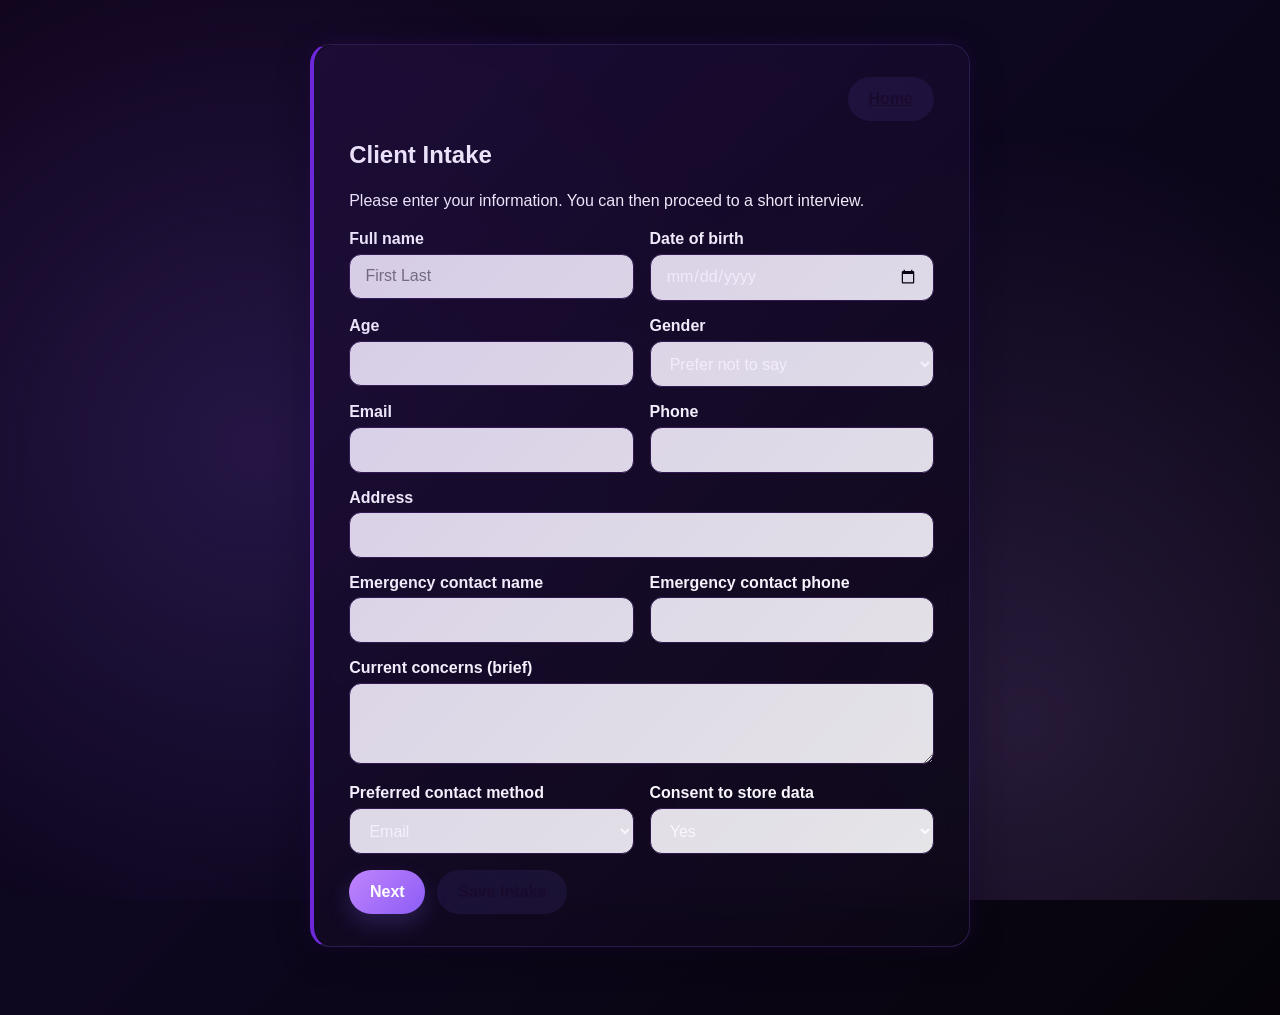
<file: mental wellness/index.html>
<!DOCTYPE html>
<html lang="en">
<head>
    <link rel="stylesheet" href="style.css">
    <title>Mental Wellness Assessment | MindWell</title>
    <script src="require_intake.js"></script>
</head>
<body>
    <div class="container py-5">
        <!-- Header Section -->
        <div class="glass-card header-section">
            <h1>Mental Wellness Assessment</h1>
            <p class="subtitle">Take a few minutes to evaluate your mental health across key dimensions. Your responses are confidential and help us provide personalized insights.</p>
            <div class="button-container" style="margin-top:1rem; justify-content:center; border-top:none; padding-top:0;">
                <a class="btn-secondary" href="express.html">Describe how you feel</a>
                <a class="btn-secondary" href="client_intake.html">Start intake</a>
            </div>
            <div class="progress-bar">
                <div class="progress-fill" id="progressBar"></div>
            </div>
            <p class="progress-text">Question <span id="currentQuestion">1</span> of 10</p>
        </div>

        <div class="glass-card" id="question-container">
            <!-- Question 1: Stress -->
            <div class="question-card" id="q1">
                <h3>Overall Stress Level</h3>
                <p>How often do you feel overwhelmed or stressed by daily responsibilities?</p>
                <div class="slider-container">
                    <input type="range" min="1" max="5" value="3" onchange="saveAnswer('stress', this.value); updateSliderDisplay(this);">
                    <div class="slider-labels">
                        <span>Never</span>
                        <span>Sometimes</span>
                        <span>Often</span>
                        <span>Very Often</span>
                        <span>Always</span>
                    </div>
                    <div class="answer-display" id="display-stress">-</div>
                    <div class="answer-display" id="display-stress">-</div>
                    <div class="advice-display" id="advice-stress"></div>
                </div>
            </div>

            <!-- Question 2: Anxiety -->
            <div class="question-card" id="q2" style="display:none;">
                <h3>Anxiety Levels</h3>
                <p>How frequently do you experience feelings of anxiety or nervousness?</p>
                <div class="slider-container">
                    <input type="range" min="1" max="5" value="3" onchange="saveAnswer('anxiety', this.value); updateSliderDisplay(this);">
                    <div class="slider-labels">
                        <span>Never</span>
                        <span>Rarely</span>
                        <span>Sometimes</span>
                        <span>Frequently</span>
                        <span>Constantly</span>
                    </div>
                    <div class="answer-display" id="display-anxiety">-</div>
                    <div class="answer-display" id="display-anxiety">-</div>
                    <div class="advice-display" id="advice-anxiety"></div>
                </div>
            </div>

            <!-- Question 3: Sleep Quality -->
            <div class="question-card" id="q3" style="display:none;">
                <h3>Sleep Quality</h3>
                <p>How would you rate the quality and consistency of your sleep?</p>
                <div class="slider-container">
                    <input type="range" min="1" max="5" value="3" onchange="saveAnswer('sleep', this.value); updateSliderDisplay(this);">
                    <div class="slider-labels">
                        <span>Very Poor</span>
                        <span>Poor</span>
                        <span>Average</span>
                        <span>Good</span>
                        <span>Excellent</span>
                    </div>
                    <div class="answer-display" id="display-sleep">-</div>
                    <div class="answer-display" id="display-sleep">-</div>
                    <div class="advice-display" id="advice-sleep"></div>
                </div>
            </div>

            <!-- Question 4: Mood -->
            <div class="question-card" id="q4" style="display:none;">
                <h3>Emotional Well-being</h3>
                <p>How often do you experience low mood, sadness, or lack of motivation?</p>
                <div class="slider-container">
                    <input type="range" min="1" max="5" value="3" onchange="saveAnswer('mood', this.value); updateSliderDisplay(this);">
                    <div class="slider-labels">
                        <span>Never</span>
                        <span>Rarely</span>
                        <span>Sometimes</span>
                        <span>Often</span>
                        <span>Constantly</span>
                    </div>
                    <div class="answer-display" id="display-mood">-</div>
                    <div class="answer-display" id="display-mood">-</div>
                    <div class="advice-display" id="advice-mood"></div>
                </div>
            </div>

            <!-- Question 5: Social Support -->
            <div class="question-card" id="q5" style="display:none;">
                <h3>Social Support</h3>
                <p>Do you have adequate emotional support from friends, family, or community?</p>
                <div class="slider-container">
                    <input type="range" min="1" max="5" value="3" onchange="saveAnswer('social', this.value); updateSliderDisplay(this);">
                    <div class="slider-labels">
                        <span>Not at all</span>
                        <span>Limited</span>
                        <span>Moderate</span>
                        <span>Good</span>
                        <span>Excellent</span>
                    </div>
                    <div class="answer-display" id="display-social">-</div>
                    <div class="answer-display" id="display-social">-</div>
                    <div class="advice-display" id="advice-social"></div>
                </div>
            </div>

            <!-- Question 6: Physical Activity -->
            <div class="question-card" id="q6" style="display:none;">
                <h3>Physical Activity & Self-Care</h3>
                <p>How consistently do you engage in physical activity or self-care practices?</p>
                <div class="slider-container">
                    <input type="range" min="1" max="5" value="3" onchange="saveAnswer('physical', this.value); updateSliderDisplay(this);">
                    <div class="slider-labels">
                        <span>Never</span>
                        <span>Rarely</span>
                        <span>Sometimes</span>
                        <span>Often</span>
                        <span>Daily</span>
                    </div>
                    <div class="answer-display" id="display-physical">-</div>
                    <div class="answer-display" id="display-physical">-</div>
                    <div class="advice-display" id="advice-physical"></div>
                </div>
            </div>

            <!-- Question 7: Work/Academic Pressure -->
            <div class="question-card" id="q7" style="display:none;">
                <h3>Work/Academic Pressure</h3>
                <p>How much pressure do you feel from work, studies, or performance expectations?</p>
                <div class="slider-container">
                    <input type="range" min="1" max="5" value="3" onchange="saveAnswer('pressure', this.value); updateSliderDisplay(this);">
                    <div class="slider-labels">
                        <span>None</span>
                        <span>Minimal</span>
                        <span>Moderate</span>
                        <span>High</span>
                        <span>Extreme</span>
                    </div>
                    <div class="answer-display" id="display-pressure">-</div>
                    <div class="answer-display" id="display-pressure">-</div>
                    <div class="advice-display" id="advice-pressure"></div>
                </div>
            </div>

            <!-- Navigation Buttons -->
            <!-- Optional free-text notes for user to express how they feel -->
            <div class="question-card" id="notes-card" style="display:block;">
                <h3>Anything else you'd like to share?</h3>
                <p>Use this space to describe how you feel in your own words (optional).</p>
                <textarea id="user-notes" placeholder="Type here..." rows="4" style="width:100%; padding:12px; border-radius:8px; border:1px solid var(--border);"></textarea>
            </div>

            <div class="button-container">
                <button class="btn-secondary" id="prevBtn" onclick="previousQuestion()" style="display:none;">← Previous</button>
                <button class="btn-primary" id="nextBtn" onclick="nextQuestion()">Next →</button>
            </div>

            <div class="button-container" style="margin-top:1rem; justify-content:center;">
                <a class="btn-secondary" href="research.html">View Research Study</a>
            </div>
        </div>
    </div>
    <!-- Additional questions added below -->
        <!-- Question 8: Irritability -->
        <div class="question-card" id="q8" style="display:none;">
            <h3>Irritability & Anger</h3>
            <p>How often do you feel irritable, short-tempered, or easily annoyed?</p>
            <div class="slider-container">
                <input type="range" min="1" max="5" value="3" onchange="saveAnswer('irritability', this.value); updateSliderDisplay(this);">
                <div class="slider-labels">
                    <span>Never</span>
                    <span>Rarely</span>
                    <span>Sometimes</span>
                    <span>Often</span>
                    <span>Constantly</span>
                </div>
                <div class="answer-display" id="display-irritability">-</div>
                <div class="answer-display" id="display-irritability">-</div>
                <div class="advice-display" id="advice-irritability"></div>
            </div>
        </div>

        <!-- Question 9: Concentration -->
        <div class="question-card" id="q9" style="display:none;">
            <h3>Concentration & Focus</h3>
            <p>How often do you have trouble concentrating or staying focused?</p>
            <div class="slider-container">
                <input type="range" min="1" max="5" value="3" onchange="saveAnswer('concentration', this.value); updateSliderDisplay(this);">
                <div class="slider-labels">
                    <span>Never</span>
                    <span>Rarely</span>
                    <span>Sometimes</span>
                    <span>Often</span>
                    <span>Constantly</span>
                </div>
                <div class="answer-display" id="display-concentration">-</div>
                <div class="answer-display" id="display-concentration">-</div>
                <div class="advice-display" id="advice-concentration"></div>
            </div>
        </div>

        <!-- Question 10: Hopefulness -->
        <div class="question-card" id="q10" style="display:none;">
            <h3>Hopefulness & Outlook</h3>
            <p>How hopeful or positive do you feel about your future and life goals?</p>
            <div class="slider-container">
                <input type="range" min="1" max="5" value="3" onchange="saveAnswer('hope', this.value); updateSliderDisplay(this);">
                <div class="slider-labels">
                    <span>Very Low</span>
                    <span>Low</span>
                    <span>Neutral</span>
                    <span>Positive</span>
                    <span>Very Positive</span>
                </div>
                <div class="answer-display" id="display-hope">-</div>
                <div class="answer-display" id="display-hope">-</div>
                <div class="advice-display" id="advice-hope"></div>
            </div>
        </div>
    <script src="script.js"></script>
</body>
</html>
</file>
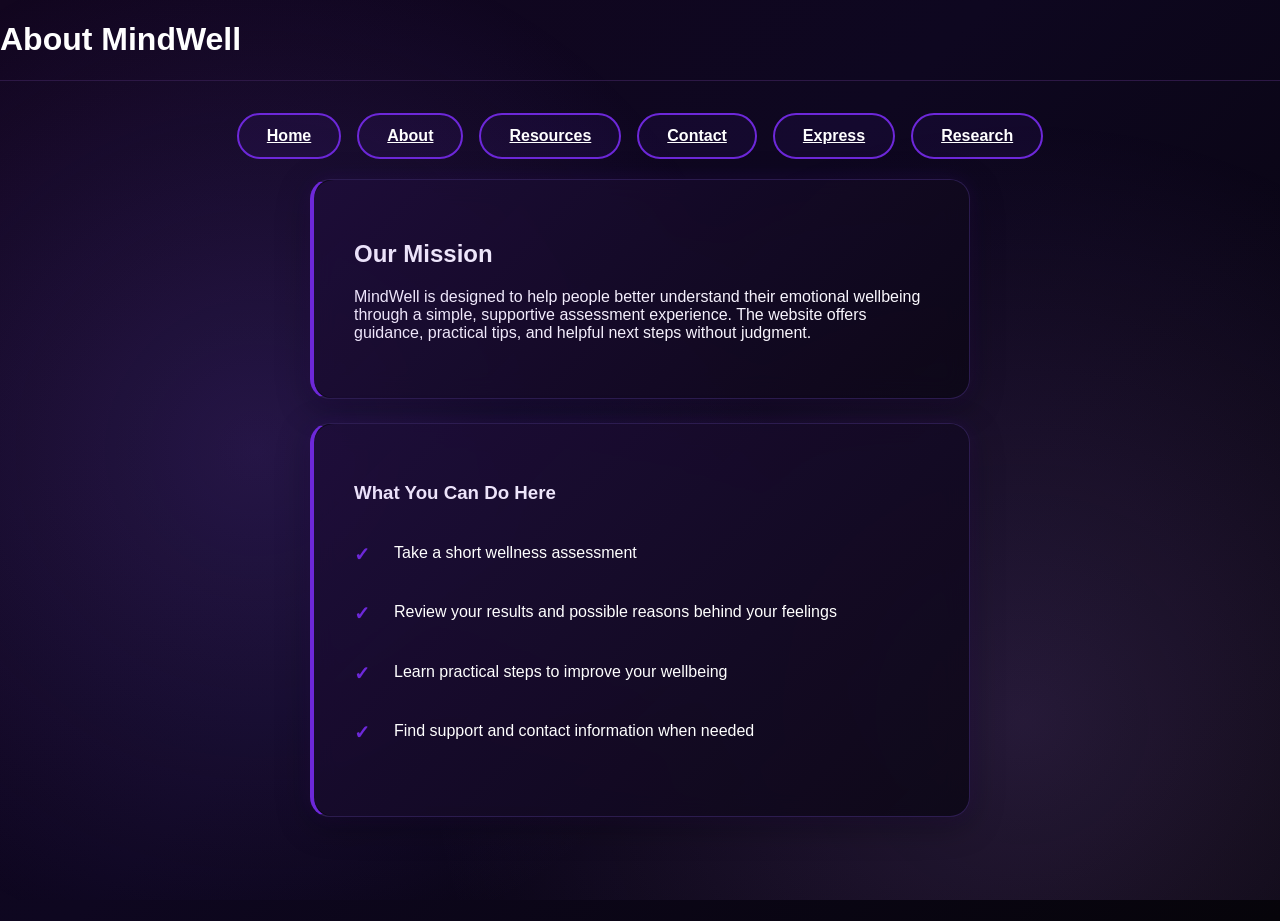
<file: mental wellness/about.html>
<!DOCTYPE html>
<html lang="en">
<head>
  <meta charset="utf-8" />
  <meta name="viewport" content="width=device-width,initial-scale=1" />
  <title>About — MindWell</title>
  <link rel="stylesheet" href="style.css">
</head>
<body>
  <header class="site-header">
    <h1>About MindWell</h1>
    <nav class="button-container" style="margin-top:1rem; justify-content:center;">
      <a class="btn-secondary" id="homeLink" data-nav-link href="index.html">Home</a>
      <a class="btn-secondary" id="aboutLink" data-nav-link href="about.html">About</a>
      <a class="btn-secondary" id="resourcesLink" data-nav-link href="resources.html">Resources</a>
      <a class="btn-secondary" id="contactLink" data-nav-link href="contact.html">Contact</a>
      <a class="btn-secondary" id="expressLink" data-nav-link href="express.html">Express</a>
      <a class="btn-secondary" id="researchLink" data-nav-link href="research.html">Research</a>
    </nav>
  </header>
  <main class="container">
    <div class="glass-card">
      <h2>Our Mission</h2>
      <p>MindWell is designed to help people better understand their emotional wellbeing through a simple, supportive assessment experience. The website offers guidance, practical tips, and helpful next steps without judgment.</p>
    </div>

    <div class="glass-card">
      <h3>What You Can Do Here</h3>
      <ul class="help-list">
        <li>Take a short wellness assessment</li>
        <li>Review your results and possible reasons behind your feelings</li>
        <li>Learn practical steps to improve your wellbeing</li>
        <li>Find support and contact information when needed</li>
      </ul>
    </div>
  </main>
  <script src="main.js"></script>
</body>
</html>
</file>
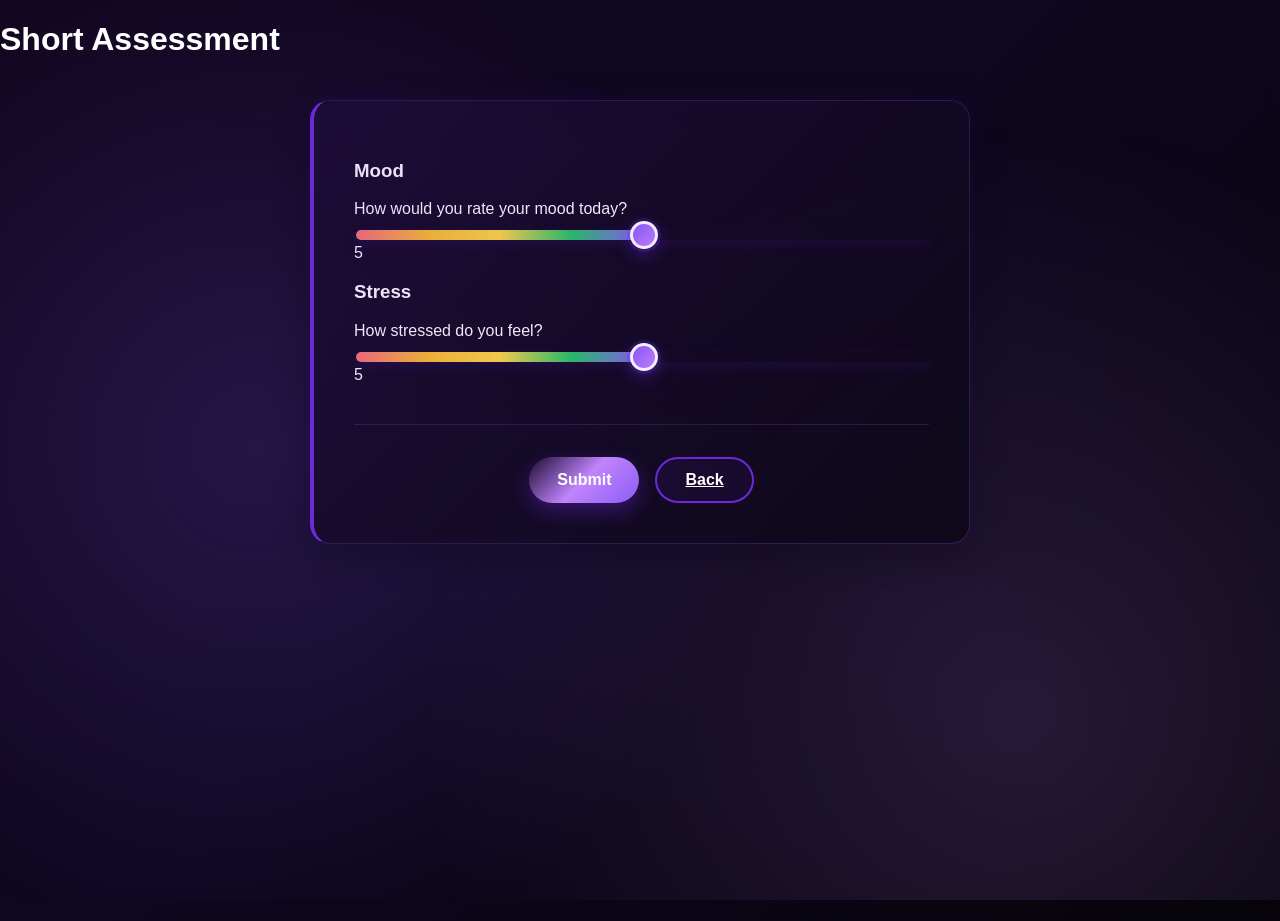
<file: mental wellness/assessment.html>
<!DOCTYPE html>
<html lang="en">
<head>
  <meta charset="utf-8" />
  <meta name="viewport" content="width=device-width,initial-scale=1" />
  <title>Assessment — MindWell</title>
  <link rel="stylesheet" href="style.css">
  <style>
    .range-row { margin:1rem 0; }
    label { display:block; margin-bottom:0.5rem; }
  </style>
</head>
<body>
  <header class="site-header"><h1>Short Assessment</h1></header>
  <main class="container">
    <form onsubmit="event.preventDefault(); submitAssessment();">
      <div class="glass-card">
        <h3>Mood</h3>
        <div class="range-row">
          <label for="moodRange">How would you rate your mood today?</label>
          <input id="moodRange" type="range" min="0" max="10" value="5">
          <div id="moodValue">5</div>
        </div>

        <h3>Stress</h3>
        <div class="range-row">
          <label for="stressRange">How stressed do you feel?</label>
          <input id="stressRange" type="range" min="0" max="10" value="5">
          <div id="stressValue">5</div>
        </div>

        <div class="button-container">
          <button class="btn-primary" type="submit">Submit</button>
          <a class="btn-secondary" href="index.html">Back</a>
        </div>
      </div>
    </form>
  </main>

  <script src="assessment.js"></script>
  <script>
    const moodRange = document.getElementById('moodRange');
    const moodVal = document.getElementById('moodValue');
    const stressRange = document.getElementById('stressRange');
    const stressVal = document.getElementById('stressValue');
    moodRange.addEventListener('input', ()=> moodVal.innerText = moodRange.value);
    stressRange.addEventListener('input', ()=> stressVal.innerText = stressRange.value);
  </script>
</body>
</html>
</file>
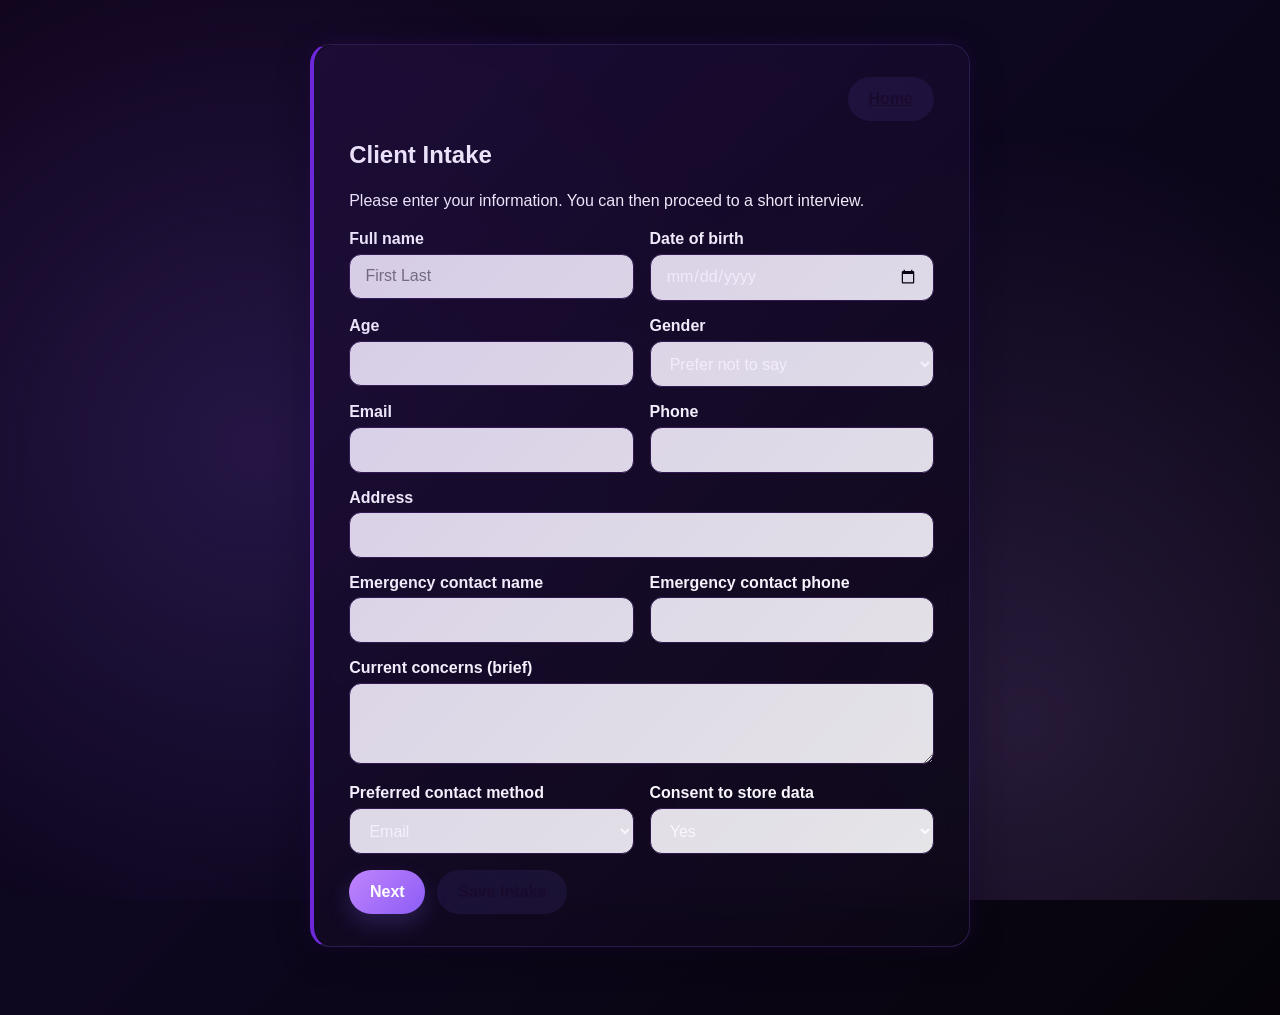
<file: mental wellness/client_intake.html>
<!DOCTYPE html>
<html lang="en">
<head>
  <meta charset="utf-8" />
  <meta name="viewport" content="width=device-width,initial-scale=1" />
  <title>Client Intake — MindWell</title>
  <link rel="stylesheet" href="style.css">
  <style>
    :root {
      --soft-bg: rgba(107, 40, 217, 0.04);
      --soft-border: rgba(107, 40, 217, 0.12);
    }

    body {
      min-height: 100vh;
      display: flex;
      align-items: center;
      justify-content: center;
      padding: 24px;
    }

    .container {
      width: min(860px, 100%);
      margin: 0;
    }

    .glass-card {
      overflow: hidden;
      padding: 2rem 2.2rem;
    }

    .form-grid {
      display: grid;
      grid-template-columns: 1fr 1fr;
      gap: 1rem;
    }

    label {
      display: block;
      margin-bottom: 0.35rem;
      font-weight: 600;
      color: var(--text);
    }

    .full {
      grid-column: 1 / -1;
    }

    input, select, textarea {
      width: 100%;
      padding: 0.8rem 0.95rem;
      border: 1px solid var(--border);
      border-radius: 12px;
      font: inherit;
      transition: all 0.25s ease;
      background: rgba(255, 255, 255, 0.9);
    }

    input:focus, select:focus, textarea:focus {
      outline: none;
      border-color: var(--secondary);
      box-shadow: 0 0 0 4px rgba(123, 104, 238, 0.14);
      transform: translateY(-1px);
    }

    .btn-primary, .btn-secondary {
      border: none;
      border-radius: 999px;
      padding: 0.8rem 1.3rem;
      font-weight: 600;
      cursor: pointer;
      transition: transform 0.25s ease, box-shadow 0.25s ease, background 0.25s ease;
    }

    .btn-primary {
      background: linear-gradient(135deg, var(--secondary), var(--primary));
      color: #fff;
      box-shadow: 0 10px 22px rgba(123, 104, 238, 0.22);
    }

    .btn-secondary {
      background: rgba(123, 104, 238, 0.1);
      color: var(--dark-violet);
    }

    .btn-primary:hover, .btn-secondary:hover {
      transform: translateY(-2px);
      box-shadow: 0 12px 24px rgba(123, 104, 238, 0.2);
    }

    .intro {
      margin: 1rem 0 0;
      min-height: 3rem;
    }

    .interview-card {
      margin-top: 1rem;
    }

    .hidden {
      display: none;
    }

    .progress {
      height: 10px;
      background: rgba(226, 232, 240, 0.85);
      border-radius: 999px;
      overflow: hidden;
      box-shadow: inset 0 1px 3px rgba(15, 23, 42, 0.08);
    }

    .progress > div {
      height: 100%;
      background: linear-gradient(90deg, var(--primary), var(--secondary), var(--dark-violet));
      width: 0;
      transition: width 0.45s ease;
      border-radius: inherit;
    }

    .intro-card, .summary-card {
      background: linear-gradient(135deg, var(--soft-bg), rgba(79, 142, 247, 0.06));
      border: 1px solid var(--soft-border);
      border-radius: 16px;
      padding: 1rem 1.1rem;
      box-shadow: 0 8px 20px rgba(15, 23, 42, 0.04);
      animation: fadeInUp 0.45s ease;
    }

    .intro-card p, .summary-card p, .summary-card li {
      color: var(--text-light);
      line-height: 1.6;
    }

    .step-nav {
      display: flex;
      flex-wrap: wrap;
      gap: 0.75rem;
      margin-top: 1rem;
    }

    .advice-list {
      display: grid;
      gap: 0.7rem;
      margin-top: 0.9rem;
    }

    .advice-card {
      background: rgba(255, 255, 255, 0.9);
      border: 1px solid rgba(123, 104, 238, 0.14);
      border-left: 4px solid var(--secondary);
      border-radius: 12px;
      padding: 0.8rem 0.95rem;
    }

    .advice-card h4 {
      margin: 0 0 0.25rem 0;
      color: var(--dark-violet);
      font-size: 1rem;
    }

    .advice-card p {
      margin: 0;
      font-size: 0.95rem;
    }
    .typing::after {
      content: '|';
      display: inline-block;
      margin-left: 2px;
      color: var(--primary);
      animation: blink 0.9s infinite;
    }

    .status-message {
      margin-top: 1rem;
      padding: 0.8rem 1rem;
      border-radius: 12px;
      background: rgba(95, 211, 166, 0.15);
      color: #166534;
      border: 1px solid rgba(95, 211, 166, 0.3);
      animation: fadeInUp 0.35s ease;
    }

    .range-row {
      display: flex;
      align-items: center;
      gap: 1rem;
      margin-top: 0.75rem;
    }

    input[type="range"] {
      padding: 0;
      accent-color: var(--secondary);
    }

    .pill {
      min-width: 2.6rem;
      text-align: center;
      padding: 0.45rem 0.75rem;
      border-radius: 999px;
      background: var(--secondary);
      color: white;
      font-weight: 700;
    }

    .scale-labels {
      display: flex;
      justify-content: space-between;
      font-size: 0.85rem;
      color: var(--text-light);
      margin-top: 0.4rem;
    }

    @keyframes fadeInUp {
      from {
        opacity: 0;
        transform: translateY(10px);
      }
      to {
        opacity: 1;
        transform: translateY(0);
      }
    }

    @keyframes blink {
      0%, 100% { opacity: 1; }
      50% { opacity: 0; }
    }
  </style>
</head>
<body>
  <div class="container">
    <div class="glass-card">
      <div style="display:flex; justify-content:flex-end; margin-bottom:0.75rem;">
        <a class="btn-secondary" href="index.html">Home</a>
      </div>
      <h2>Client Intake</h2>
      <p class="subtitle">Please enter your information. You can then proceed to a short interview.</p>

      <form id="intakeForm">
        <div class="form-grid">
          <div>
            <label>Full name</label>
            <input id="fullName" type="text" placeholder="First Last" required>
          </div>
          <div>
            <label>Date of birth</label>
            <input id="dob" type="date">
          </div>
          <div>
            <label>Age</label>
            <input id="age" type="number" min="0">
          </div>
          <div>
            <label>Gender</label>
            <select id="gender"><option value="">Prefer not to say</option><option>Female</option><option>Male</option><option>Non-binary</option><option>Other</option></select>
          </div>

          <div>
            <label>Email</label>
            <input id="email" type="email">
          </div>
          <div>
            <label>Phone</label>
            <input id="phone" type="tel">
          </div>

          <div class="full">
            <label>Address</label>
            <input id="address" type="text">
          </div>

          <div>
            <label>Emergency contact name</label>
            <input id="emName" type="text">
          </div>
          <div>
            <label>Emergency contact phone</label>
            <input id="emPhone" type="tel">
          </div>

          <div class="full">
            <label>Current concerns (brief)</label>
            <textarea id="concerns" rows="3"></textarea>
          </div>

          <div>
            <label>Preferred contact method</label>
            <select id="contactMethod"><option>Email</option><option>Phone</option><option>WhatsApp</option></select>
          </div>
          <div>
            <label>Consent to store data</label>
            <select id="consent"><option value="yes">Yes</option><option value="no">No</option></select>
          </div>

        </div>

        <div style="margin-top:1rem; display:flex; flex-wrap:wrap; gap:0.75rem; align-items:center;">
          <button type="button" class="btn-primary" id="introduceBtn">Next</button>
          <button type="submit" class="btn-secondary">Save Intake</button>
        </div>
        <div id="saveMessage" class="status-message hidden" aria-live="polite"></div>
      </form>

      <div id="introArea" class="intro hidden"></div>

      <div id="interview" class="interview-card hidden">
        <div class="progress"><div id="progFill"></div></div>
        <div id="questionArea" style="margin-top:1rem"></div>
        <div class="step-nav">
          <button class="btn-secondary" id="prevQ">Previous</button>
          <button class="btn-primary" id="nextQ">Next</button>
        </div>
      </div>

      <div id="resultArea" class="intro hidden"></div>

    </div>
  </div>

  <script>
    const questions = [
      {id:'stress', text:'How often do you feel overwhelmed or stressed?'},
      {id:'anxiety', text:'How frequently do you experience feelings of anxiety or nervousness?'},
      {id:'sleep', text:'How would you rate the quality and consistency of your sleep?'},
      {id:'mood', text:'How often do you experience low mood, sadness, or lack of motivation?'},
      {id:'social', text:'Do you have adequate emotional support from friends, family, or community?'},
      {id:'physical', text:'How consistently do you engage in physical activity or self-care practices?'},
      {id:'pressure', text:'How much pressure do you feel from work, studies, or performance expectations?'},
      {id:'irritability', text:'How often do you feel irritable or easily annoyed?'},
      {id:'concentration', text:'How often do you have trouble concentrating or staying focused?'},
      {id:'hope', text:'How hopeful or positive do you feel about your future?'}
    ];

    let answers = {};
    let current = 0;
    let showResult = false;

    function showStatus(message) {
      const el = document.getElementById('saveMessage');
      el.textContent = message;
      el.classList.remove('hidden');
      window.clearTimeout(showStatus.timer);
      showStatus.timer = window.setTimeout(() => {
        el.classList.add('hidden');
      }, 2500);
    }

    function typeIntro(text, callback) {
      const introArea = document.getElementById('introArea');
      introArea.classList.remove('hidden');
      introArea.innerHTML = '<div class="intro-card typing"></div>';
      const target = introArea.querySelector('.intro-card');
      let index = 0;
      const interval = window.setInterval(() => {
        target.textContent = text.slice(0, index + 1);
        index += 1;
        if (index >= text.length) {
          window.clearInterval(interval);
          if (callback) callback();
        }
      }, 24);
    }

    function renderQuestion(i) {
      const q = questions[i];
      const el = document.getElementById('questionArea');
      const val = answers[q.id] || 3;
      el.innerHTML = `
        <div class="question-card">
          <h3>${q.text}</h3>
          <p>Choose a number from 1 to 5. A higher number means it feels more present right now.</p>
          <div class="range-row">
            <input type='range' min='1' max='5' value='${val}' id='qRange'>
            <span class="pill" id='qLabel'>${val}</span>
          </div>
          <div class="scale-labels">
            <span>Rarely</span>
            <span>Often</span>
          </div>
        </div>`;

      const rangeInput = document.getElementById('qRange');
      const labelEl = document.getElementById('qLabel');
      const updateLabel = () => {
        labelEl.textContent = rangeInput.value;
        answers[q.id] = parseInt(rangeInput.value, 10);
      };

      rangeInput.addEventListener('input', updateLabel);
      updateLabel();
      document.getElementById('progFill').style.width = Math.round(((i + 1) / questions.length) * 100) + '%';

      window.setTimeout(() => {
        const card = el.querySelector('.question-card');
        if (card) {
          card.scrollIntoView({ behavior: 'smooth', block: 'start' });
        }
        if (rangeInput) {
          rangeInput.focus({ preventScroll: true });
        }
      }, 120);
    }

    document.getElementById('introduceBtn').addEventListener('click', () => {
      const form = document.getElementById('intakeForm');
      if (!form.checkValidity()) {
        form.reportValidity();
        return;
      }

      const data = collectIntake();
      if (data.consent !== 'yes') {
        showStatus('Consent is required before continuing.');
        return;
      }

      localStorage.setItem('clientIntake', JSON.stringify(data));
      form.classList.add('hidden');

      const name = document.getElementById('fullName').value || 'Guest';
      const intro = `Hello ${name}, I'm the MindWell Assistant. I'll ask a few thoughtful questions to understand how you're feeling. You can skip any question at any time.`;
      document.getElementById('interview').classList.remove('hidden');
      typeIntro(intro, () => {
        renderQuestion(0);
      });
      document.getElementById('questionArea').scrollIntoView({ behavior: 'smooth', block: 'start' });
    });

    document.getElementById('nextQ').addEventListener('click', () => {
      const r = document.getElementById('qRange');
      if (!r) return;
      const qid = questions[current].id;
      answers[qid] = parseInt(r.value, 10);
      if (current < questions.length - 1) {
        current += 1;
        renderQuestion(current);
      } else {
        showResult = true;
        showResultView();
      }
    });

    document.getElementById('prevQ').addEventListener('click', () => {
      if (current > 0) {
        current -= 1;
        renderQuestion(current);
      }
    });

    function showResultView() {
      const area = document.getElementById('resultArea');
      const interview = document.getElementById('interview');
      area.classList.remove('hidden');
      interview.classList.add('hidden');
      area.innerHTML = `
        <div class="summary-card">
          <h3>Why you may feel this way</h3>
          <p>Here is a simple explanation of the possible reasons and what you can do next.</p>
          ${buildAdviceHtml(answers)}
          <div class="step-nav">
            <button class="btn-secondary" id="backToInterview">Back</button>
            <button class="btn-primary" id="finishFlow">Finish</button>
          </div>
        </div>`;

      document.getElementById('backToInterview').addEventListener('click', () => {
        area.classList.add('hidden');
        interview.classList.remove('hidden');
        renderQuestion(current);
      });

      document.getElementById('finishFlow').addEventListener('click', () => {
        finishInterview();
      });
    }

    function buildAdviceHtml(answers) {
      const advice = [];
      const push = (title, text) => advice.push(`<div class="advice-card"><h4>${title}</h4><p>${text}</p></div>`);

      const highStress = (answers.stress || 0) >= 4 || (answers.pressure || 0) >= 4;
      const highAnxiety = (answers.anxiety || 0) >= 4;
      const poorSleep = (answers.sleep || 0) <= 2;
      const lowMood = (answers.mood || 0) <= 2;
      const lowSupport = (answers.social || 0) <= 2;
      const lowActivity = (answers.physical || 0) <= 2;
      const poorFocus = (answers.concentration || 0) <= 2;
      const lowHope = (answers.hope || 0) <= 2;

      if (highStress) {
        push('Possible cause', 'Your body may be reacting to too much pressure, overload, or a lack of rest. This can make you feel mentally heavy, tense, or emotionally drained.');
        push('What to do', 'Try one small reset today: take five slow breaths, reduce one task, and keep the rest of your day lighter than usual.');
      }

      if (highAnxiety) {
        push('Possible cause', 'Anxiety often grows when the mind feels uncertain, unsafe, or overthinking many things at once.');
        push('What to do', 'Use grounding: name five things you see, four you feel, three you hear, and slow your breathing for one minute.');
      }

      if (poorSleep) {
        push('Possible cause', 'Poor sleep can make emotions feel stronger and thinking feel slower. It often makes stress, worry, and low mood worse.');
        push('What to do', 'Set a bedtime routine, lower screen time before bed, and keep your room calm and dark.');
      }

      if (lowMood) {
        push('Possible cause', 'Low mood may come from exhaustion, unresolved stress, loneliness, or loss of meaning in daily life.');
        push('What to do', 'Choose one small task that gives you a sense of progress, even if it is just showering, tidying one corner, or taking a short walk.');
      }

      if (lowSupport) {
        push('Possible cause', 'Feeling alone can intensify sadness, stress, and discouragement. Support from people around you can help a lot.');
        push('What to do', 'Send a message to someone you trust, even if it is just to say you are having a hard day.');
      }

      if (lowActivity) {
        push('Possible cause', 'When movement and self-care are low, the body may feel more tired, tense, and emotionally stuck.');
        push('What to do', 'Do a light stretch, walk, or short self-care routine for 10 minutes.');
      }

      if (poorFocus) {
        push('Possible cause', 'Poor concentration can happen when you are mentally overloaded, sleep-deprived, or emotionally overwhelmed.');
        push('What to do', 'Break your work into small parts, focus on one task at a time, and take short breaks.');
      }

      if (lowHope) {
        push('Possible cause', 'Feeling low in hope can happen when you feel stuck, discouraged, or like nothing is improving.');
        push('What to do', 'Think of one small win from today and let that be enough for now.');
      }

      if (advice.length === 0) {
        push('General guidance', 'Your responses suggest you are managing fairly well. Keep your routine steady, rest well, and reach out for support if things begin to feel heavier.');
      }

      if ((answers.stress || 0) >= 5 || (answers.mood || 0) <= 1 || (answers.hope || 0) <= 1) {
        push('Immediate support', 'If you feel unsafe, think about hurting yourself, or feel unable to stay safe, contact emergency services or a crisis line right away and stay with someone you trust.');
      }

      return `<div class="advice-list">${advice.join('')}</div>`;
    }

    function finishInterview() {
      const summaryItems = Object.entries(answers)
        .map(([k, v]) => `<li>${k}: ${v}/5</li>`)
        .join('');
      const area = document.getElementById('resultArea');
      area.innerHTML = `
        <div class="summary-card">
          <h3>Interview Summary</h3>
          <ul>${summaryItems}</ul>
          <p>Your responses are ready to save or share with a clinician.</p>
          ${buildAdviceHtml(answers)}
        </div>`;
      const intake = collectIntake();
      intake.interview = answers;
      localStorage.setItem('clientIntake', JSON.stringify(intake));
      document.getElementById('interview').classList.add('hidden');
      showStatus('Interview summary saved locally.');
    }

    function collectIntake() {
      return {
        name: document.getElementById('fullName').value,
        dob: document.getElementById('dob').value,
        age: document.getElementById('age').value,
        gender: document.getElementById('gender').value,
        email: document.getElementById('email').value,
        phone: document.getElementById('phone').value,
        address: document.getElementById('address').value,
        emergency: {name: document.getElementById('emName').value, phone: document.getElementById('emPhone').value},
        concerns: document.getElementById('concerns').value,
        contactMethod: document.getElementById('contactMethod').value,
        consent: document.getElementById('consent').value
      };
    }

    document.getElementById('intakeForm').addEventListener('submit', function(e) {
      e.preventDefault();
      const data = collectIntake();
      if (data.consent !== 'yes') {
        showStatus('Consent is required before saving.');
        return;
      }
      localStorage.setItem('clientIntake', JSON.stringify(data));
      showStatus('Intake saved locally.');
    });
  </script>
</body>
</html>
</file>
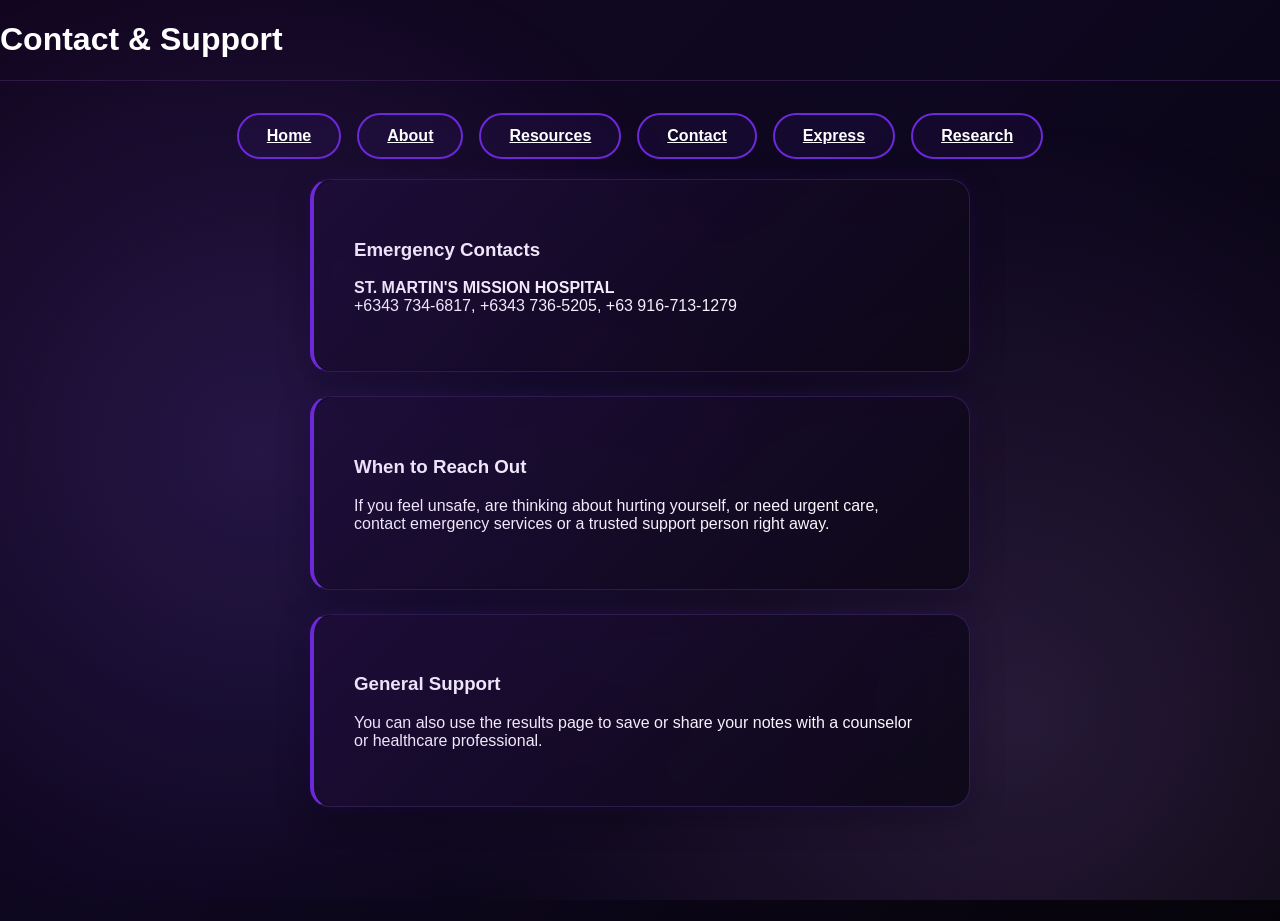
<file: mental wellness/contact.html>
<!DOCTYPE html>
<html lang="en">
<head>
  <meta charset="utf-8" />
  <meta name="viewport" content="width=device-width,initial-scale=1" />
  <title>Contact — MindWell</title>
  <link rel="stylesheet" href="style.css">
</head>
<body>
  <header class="site-header">
    <h1>Contact & Support</h1>
    <nav class="button-container" style="margin-top:1rem; justify-content:center;">
      <a class="btn-secondary" id="homeLink" data-nav-link href="index.html">Home</a>
      <a class="btn-secondary" id="aboutLink" data-nav-link href="about.html">About</a>
      <a class="btn-secondary" id="resourcesLink" data-nav-link href="resources.html">Resources</a>
      <a class="btn-secondary" id="contactLink" data-nav-link href="contact.html">Contact</a>
      <a class="btn-secondary" id="expressLink" data-nav-link href="express.html">Express</a>
      <a class="btn-secondary" id="researchLink" data-nav-link href="research.html">Research</a>
    </nav>
  </header>
  <main class="container">
    <div class="glass-card">
      <h3>Emergency Contacts</h3>
      <p><strong>ST. MARTIN'S MISSION HOSPITAL</strong><br>+6343 734-6817, +6343 736-5205, +63 916-713-1279</p>
    </div>

    <div class="glass-card">
      <h3>When to Reach Out</h3>
      <p>If you feel unsafe, are thinking about hurting yourself, or need urgent care, contact emergency services or a trusted support person right away.</p>
    </div>

    <div class="glass-card">
      <h3>General Support</h3>
      <p>You can also use the results page to save or share your notes with a counselor or healthcare professional.</p>
    </div>
  </main>
</body>
</html>
</file>
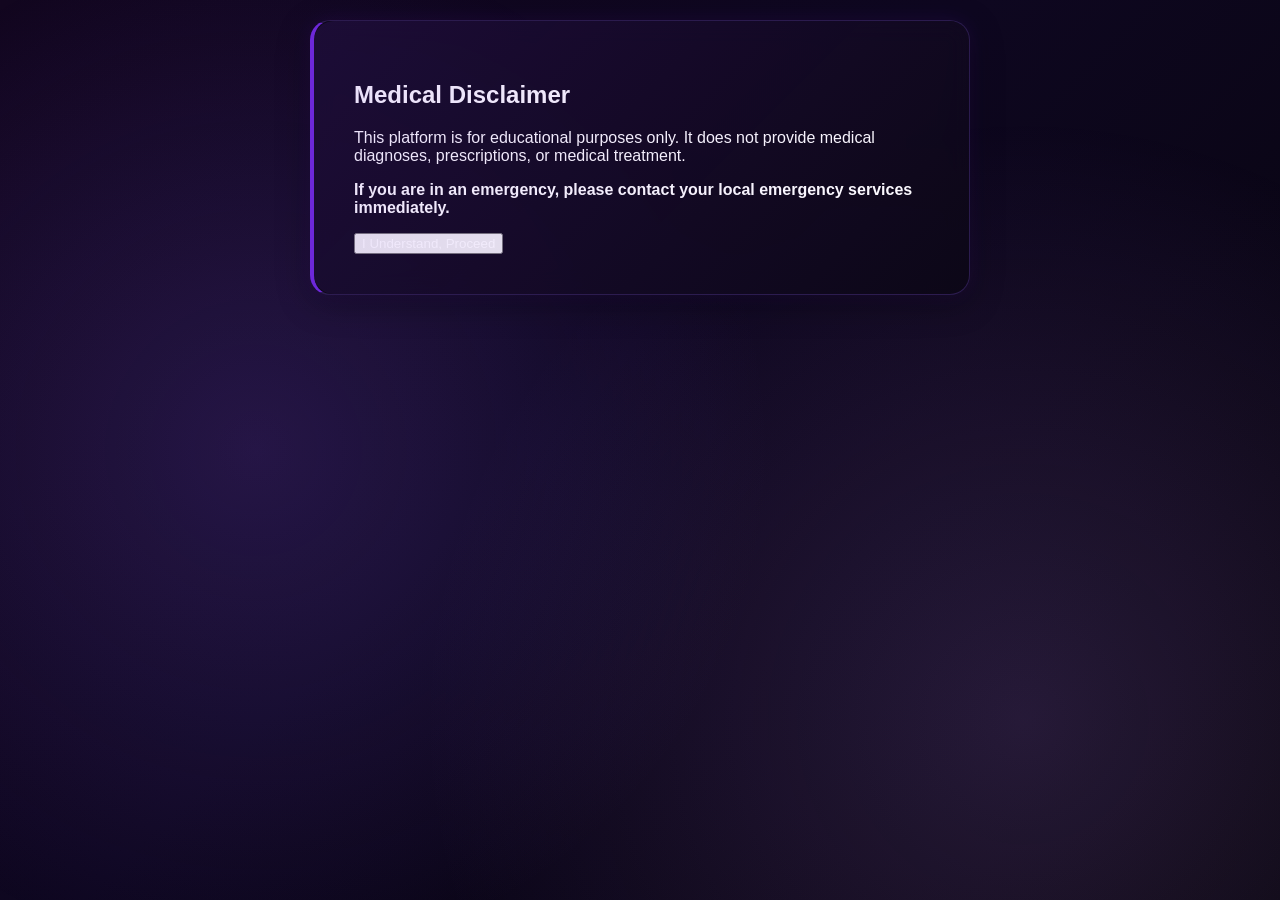
<file: mental wellness/disclaimer.html>
<!DOCTYPE html>
<html lang="en">
<head>
  <meta charset="utf-8" />
  <meta name="viewport" content="width=device-width,initial-scale=1" />
  <title>Disclaimer — MindWell</title>
  <link rel="stylesheet" href="style.css">
</head>
<body>
  <div class="container">
    <div class="glass-card">
        <h2>Medical Disclaimer</h2>
        <p>This platform is for educational purposes only. It does not provide medical diagnoses, prescriptions, or medical treatment.</p>
        <p><strong>If you are in an emergency, please contact your local emergency services immediately.</strong></p>
        <button onclick="window.location.href='assessment.html'">I Understand, Proceed</button>
    </div>
  </div>
</body>
</html>
</file>
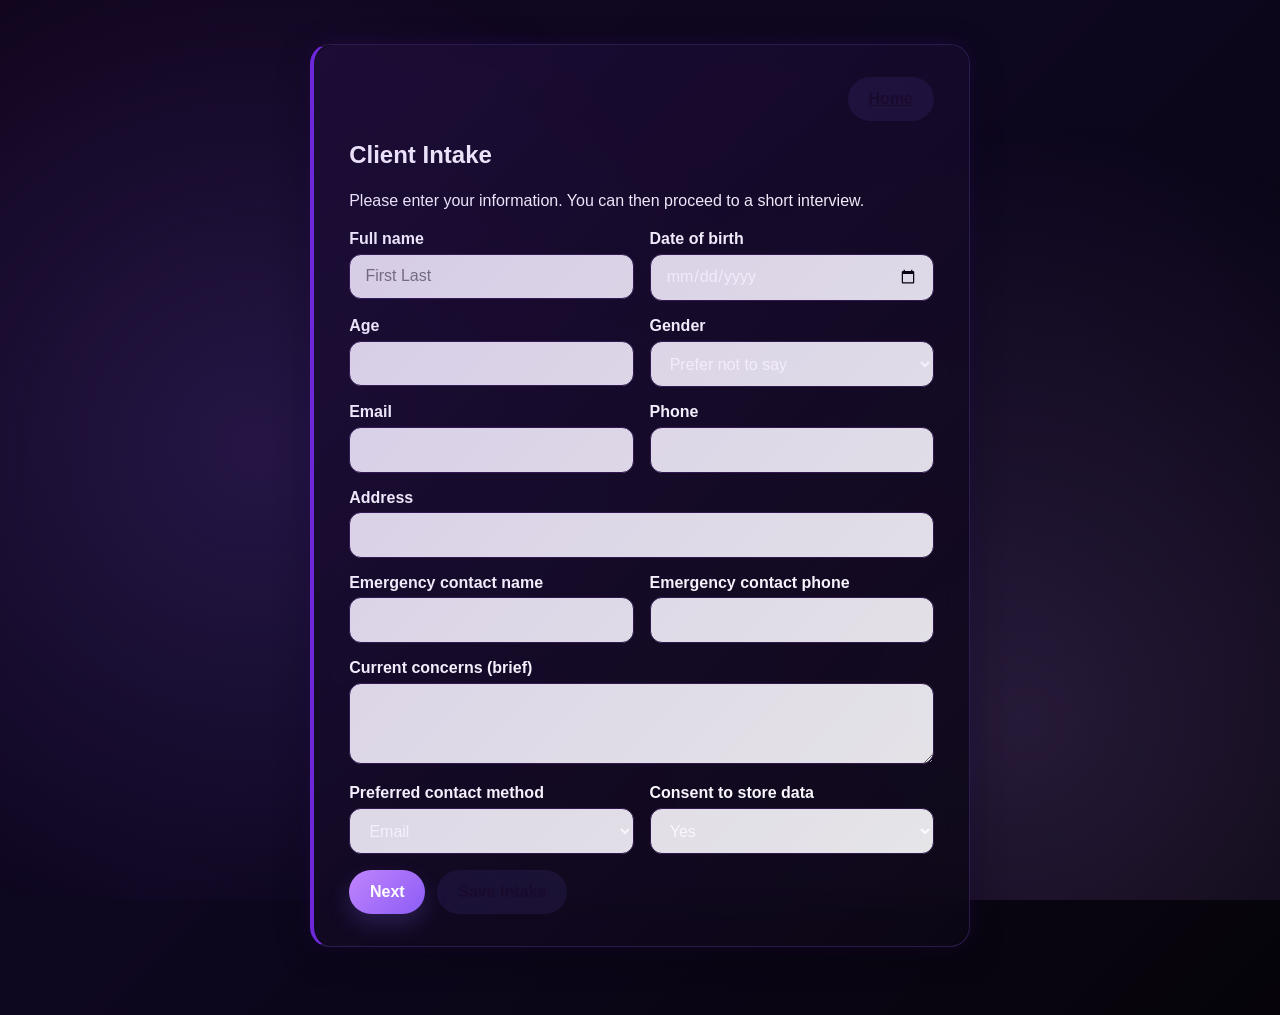
<file: mental wellness/express.html>
<!DOCTYPE html>
<html lang="en">
<head>
    <meta charset="utf-8" />
    <meta name="viewport" content="width=device-width,initial-scale=1" />
    <title>Express How You Feel | MindWell</title>
    <link rel="stylesheet" href="style.css">
    <style>
        .express-container { max-width:700px; margin:2rem auto; }
        textarea { width:100%; min-height:160px; padding:12px; border-radius:10px; border:1px solid var(--border); }
        .controls { display:flex; gap:0.75rem; margin-top:1rem; }
        .advice-output { margin-top:1rem; }
        .task-list { list-style:none; padding:0; margin:1rem 0 0; }
        .task-item { display:flex; align-items:center; gap:0.75rem; padding:0.6rem 0; border-bottom:1px solid rgba(255,255,255,0.08); }
        .task-item input[type="checkbox"] { width:18px; height:18px; accent-color:#FF5FA2; }
        .task-item input[type="text"] { flex:1; padding:0.5rem 0.7rem; border-radius:8px; border:1px solid var(--border); background:rgba(255,255,255,0.06); color:#fff; }
        .task-item.done span { text-decoration:line-through; opacity:0.7; }
    </style>
</head>
<body>
    <script src="require_intake.js"></script>
    <div class="container express-container">
        <div class="glass-card header-section">
            <div style="display:flex; justify-content:flex-end; margin-bottom:0.75rem;">
                <a class="btn-secondary" href="index.html">Home</a>
            </div>
            <h1>Express How You Feel</h1>
            <p class="subtitle">Write in your own words what's going on. Get immediate expert-style advice and options to share.</p>
        </div>

        <div class="glass-card">
            <h3>Tell us how you feel</h3>
            <textarea id="express-text" placeholder="Type how you feel, what's worrying you, any symptoms, or anything you'd like to share..."></textarea>

            <div class="controls">
                <button class="btn-primary" id="getAdviceBtn">Get Expert Advice</button>
                <button class="btn-secondary" id="saveLocalBtn">Save Locally</button>
                <button class="btn-secondary" id="clearBtn">Clear</button>
            </div>

            <div class="recommendation-item" style="margin-top:1rem;">
                <h4>Daily tasks</h4>
                <p>Write a task and check it when you finish it.</p>
                <ul class="task-list" id="taskList"></ul>
                <div class="controls" style="margin-top:0.75rem;">
                    <input type="text" id="newTaskInput" placeholder="Add a task..." />
                    <button class="btn-secondary" id="addTaskBtn">Add</button>
                </div>
            </div>

            <div class="advice-output" id="adviceOutput" style="display:none;"></div>

            <div class="controls" id="shareControls" style="display:none; margin-top:1rem;">
                <button class="btn-primary" id="copyBtn">Copy & Share</button>
                <button class="btn-secondary" id="emailBtn">Email Draft</button>
                <button class="btn-secondary" id="waBtn">Send to ST. MARTIN'S (WhatsApp)</button>
            </div>
        </div>
    </div>

    <script src="advice.js"></script>
    <script>
        // Expert-style rule set (same logic used in results page)
        const expertRules = [
            {keys: ['suicide','hurt','kill myself','end my life','want to die'], title: 'Immediate Safety', advice: 'If you have thoughts of harming yourself, seek emergency help immediately or call your local crisis line. Consider asking someone you trust to stay with you while you get help.'},
            {keys: ['panic','panic attack','heart racing','short of breath'], title: 'Panic Symptoms', advice: 'Use grounding and paced breathing (4-4-4), and consider early consultation with a clinician for evaluation and teaching of panic-management techniques.'},
            {keys: ['sleep','insomnia','can\'t sleep','awake at night'], title: 'Sleep Problems', advice: 'Maintain sleep hygiene; consider CBT-I (cognitive behavioural therapy for insomnia) if problems persist. A clinician can assess for sleep disorders.'},
            {keys: ['anxious','anxiety','nervous','worry'], title: 'Anxiety Management', advice: 'Brief CBT strategies, relaxation training, and structured activity scheduling often help. If symptoms are frequent/severe, discuss therapy or medication options with a clinician.'},
            {keys: ['depressed','sad','low mood','hopeless'], title: 'Low Mood / Depression', advice: 'Behavioral activation and psychotherapy (CBT, interpersonal therapy) are first-line; if severe or persistent, consider evaluation for antidepressant treatment by a physician.'},
            {keys: ['focus','concentrate','attention','distracted'], title: 'Concentration Issues', advice: 'Assess sleep and stress first; structured routines, task segmentation (Pomodoro), and clinician assessment for attention disorders may be helpful.'}
        ];

        function analyzeText(text) {
            const lower = text.toLowerCase();
            const matches = [];
            expertRules.forEach(rule => {
                for (let k of rule.keys) {
                    if (lower.includes(k)) {
                        matches.push({title: rule.title, advice: rule.advice});
                        break;
                    }
                }
            });
            return matches;
        }

        function getSuggestedActions(text) {
            const lower = text.toLowerCase();
            const suggestions = [];

            if (lower.includes('stress') || lower.includes('overwhelmed') || lower.includes('pressure')) {
                suggestions.push('Pause for 10 minutes, breathe slowly, and do one small task at a time.');
            }
            if (lower.includes('anxious') || lower.includes('panic') || lower.includes('nervous')) {
                suggestions.push('Try the 4-4-4 breathing method and talk to someone you trust about what is bothering you.');
            }
            if (lower.includes('sleep') || lower.includes('insomnia') || lower.includes("can't sleep")) {
                suggestions.push('Reduce screen time before bed and keep a simple nighttime routine.');
            }
            if (lower.includes('sad') || lower.includes('low mood') || lower.includes('hopeless')) {
                suggestions.push('Do one comforting activity today and consider speaking with a counsellor or trusted adult.');
            }
            if (lower.includes('tired') || lower.includes('burnout') || lower.includes('exhausted')) {
                suggestions.push('Rest, drink water, and reduce one unnecessary task today.');
            }
            if (suggestions.length === 0) {
                suggestions.push('Start with one small step today: rest, write down your thoughts, and ask for support if needed.');
            }

            return suggestions;
        }

        function renderAdvice(matches, text) {
            const output = document.getElementById('adviceOutput');
            const response = generateAdviceResponse(text);
            let html = '';

            html += `<div class="recommendation-item"><h4>${escapeHtml(response.title)}</h4><p>${escapeHtml(response.summary)}</p></div>`;

            if (matches.length > 0) {
                matches.forEach(m => {
                    html += `<div class="recommendation-item"><h4>${escapeHtml(m.title)}</h4><p>${escapeHtml(m.advice)}</p></div>`;
                });
            }

            const suggestionList = response.actions.map(item => `<li>${escapeHtml(item)}</li>`).join('');
            html += `<div class="recommendation-item"><h4>What you can do today</h4><ul class="help-list">${suggestionList}</ul></div>`;

            html += `<div class="result-item" style="margin-top:1rem;"><strong>Your message:</strong><p style="margin:0.5rem 0;">${escapeHtml(text)}</p></div>`;
            output.innerHTML = html;
            output.style.display = 'block';
            document.getElementById('shareControls').style.display = 'flex';
        }

        function escapeHtml(str) {
            return str.replace(/&/g,'&amp;').replace(/</g,'&lt;').replace(/>/g,'&gt;').replace(/"/g,'&quot;').replace(/'/g,'&#039;');
        }

        document.getElementById('getAdviceBtn').addEventListener('click', function(){
            const text = document.getElementById('express-text').value || '';
            const matches = analyzeText(text);
            renderAdvice(matches, text);
        });

        document.getElementById('saveLocalBtn').addEventListener('click', function(){
            const text = document.getElementById('express-text').value || '';
            localStorage.setItem('express_notes', text);
            alert('Saved locally. You can retrieve it on this device.');
        });

        document.getElementById('clearBtn').addEventListener('click', function(){
            if (confirm('Clear your text?')) {
                document.getElementById('express-text').value = '';
                document.getElementById('adviceOutput').style.display = 'none';
                document.getElementById('shareControls').style.display = 'none';
            }
        });

        // Sharing
        function buildMessage(text) {
            return `MindWell - Express Note:\n\n${text}\n\nContacts: ST. MARTIN'S MISSION HOSPITAL - +6343 734-6817, +6343 736-5205, +63 916-713-1279`;
        }

        document.getElementById('copyBtn').addEventListener('click', function(){
            const text = document.getElementById('express-text').value || '';
            const msg = buildMessage(text);
            if (navigator.clipboard && navigator.clipboard.writeText) {
                navigator.clipboard.writeText(msg).then(()=> alert('Copied to clipboard.'));
            } else { alert('Clipboard not available.'); }
        });

        document.getElementById('emailBtn').addEventListener('click', function(){
            const text = document.getElementById('express-text').value || '';
            const subject = encodeURIComponent('MindWell: Note from user');
            const body = encodeURIComponent(buildMessage(text));
            window.location.href = `mailto:?subject=${subject}&body=${body}`;
        });

        document.getElementById('waBtn').addEventListener('click', function(){
            const text = document.getElementById('express-text').value || '';
            const phone = '639167131279';
            const url = `https://wa.me/${phone}?text=${encodeURIComponent(buildMessage(text))}`;
            window.open(url, '_blank');
        });

        function saveTasks(tasks) {
            localStorage.setItem('express_tasks', JSON.stringify(tasks));
        }

        function loadTasks() {
            const raw = localStorage.getItem('express_tasks');
            try {
                return raw ? JSON.parse(raw) : [];
            } catch {
                return [];
            }
        }

        function renderTasks() {
            const taskList = document.getElementById('taskList');
            const tasks = loadTasks();
            taskList.innerHTML = '';

            if (tasks.length === 0) {
                taskList.innerHTML = '<li class="task-item"><span>No tasks yet. Add one above.</span></li>';
                return;
            }

            tasks.forEach((task, index) => {
                const li = document.createElement('li');
                li.className = `task-item ${task.done ? 'done' : ''}`;
                li.innerHTML = `
                    <input type="checkbox" ${task.done ? 'checked' : ''} data-index="${index}">
                    <input type="text" value="${escapeHtml(task.text)}" data-index="${index}">
                `;
                taskList.appendChild(li);
            });

            taskList.querySelectorAll('input[type="checkbox"]').forEach(box => {
                box.addEventListener('change', function () {
                    const tasks = loadTasks();
                    const i = Number(this.getAttribute('data-index'));
                    tasks[i].done = this.checked;
                    saveTasks(tasks);
                    renderTasks();
                });
            });

            taskList.querySelectorAll('input[type="text"]').forEach(input => {
                input.addEventListener('change', function () {
                    const tasks = loadTasks();
                    const i = Number(this.getAttribute('data-index'));
                    tasks[i].text = this.value.trim() || 'Untitled task';
                    saveTasks(tasks);
                    renderTasks();
                });
            });
        }

        document.getElementById('addTaskBtn').addEventListener('click', function () {
            const input = document.getElementById('newTaskInput');
            const text = input.value.trim();
            if (!text) return;
            const tasks = loadTasks();
            tasks.push({ text, done: false });
            saveTasks(tasks);
            input.value = '';
            renderTasks();
        });

        // load saved
        window.addEventListener('load', function(){
            const saved = localStorage.getItem('express_notes');
            if (saved) document.getElementById('express-text').value = saved;
            renderTasks();
        });
    </script>
</body>
</html>
</file>
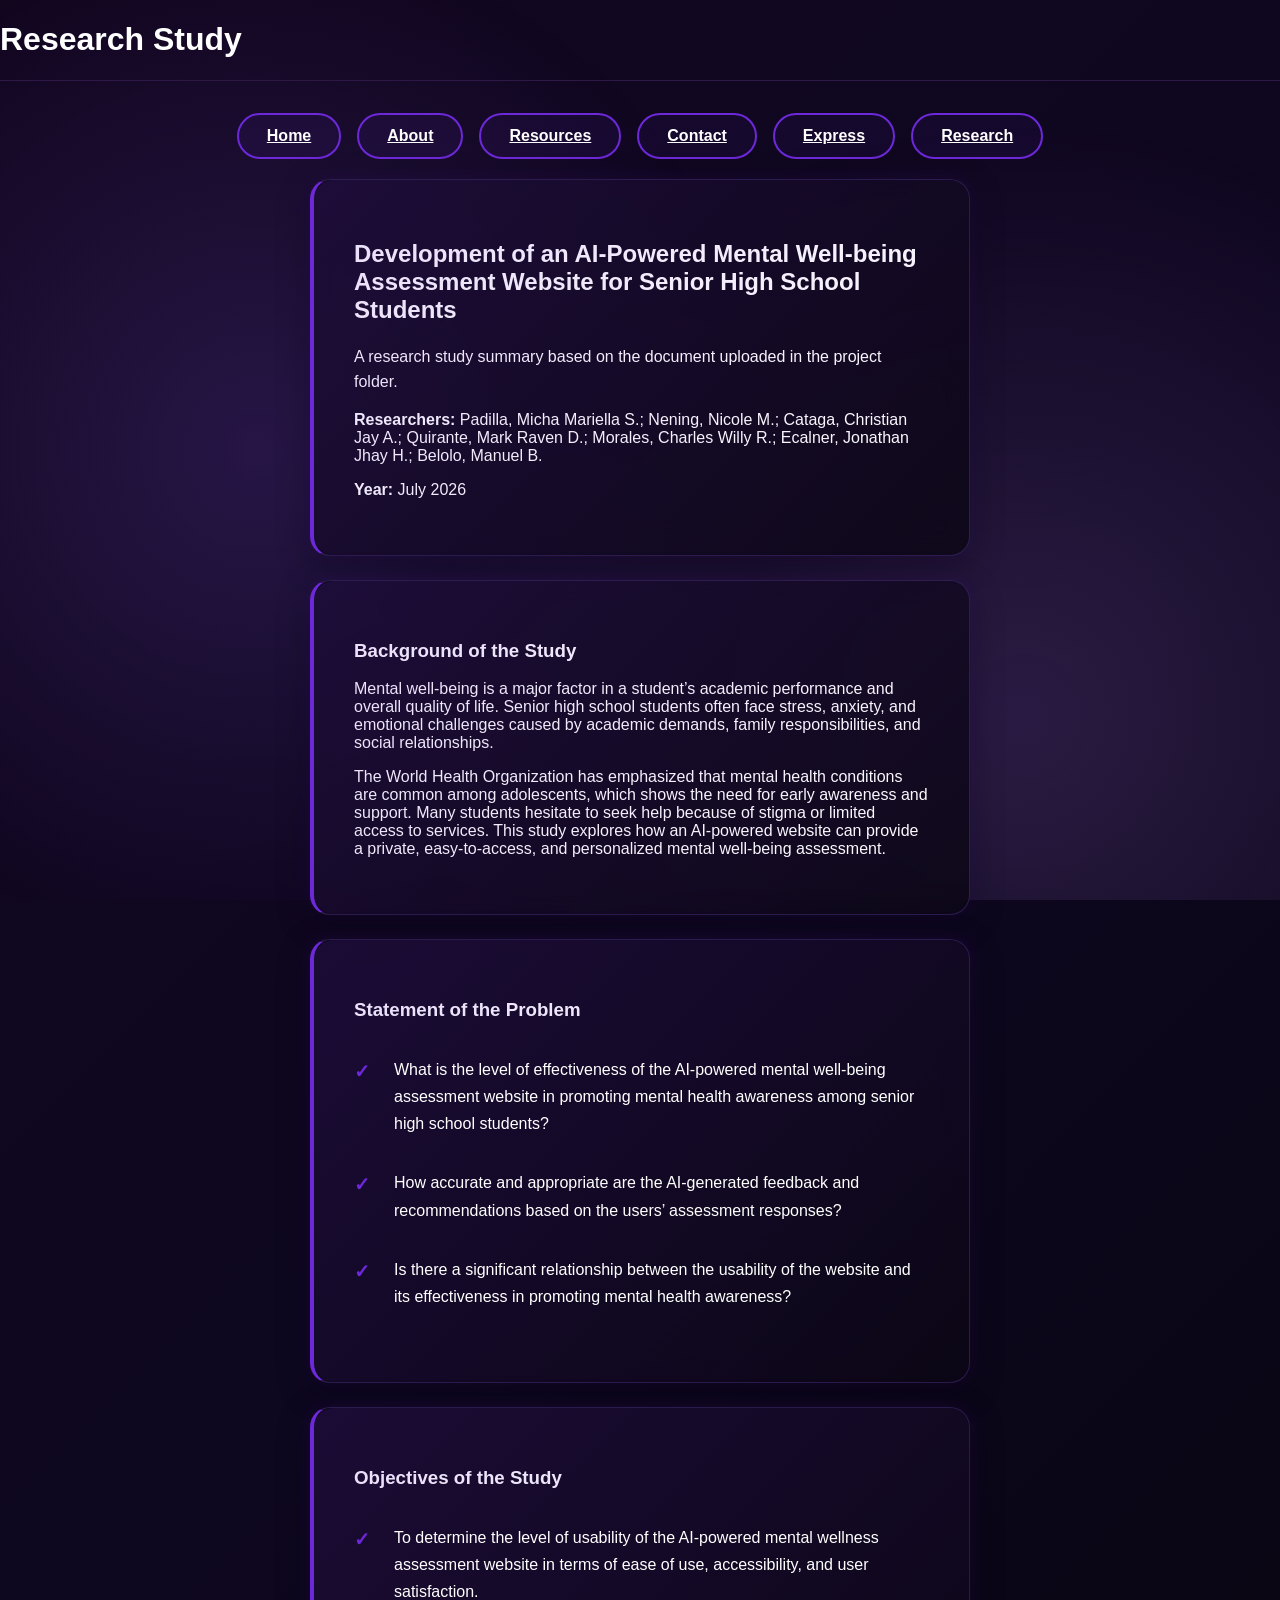
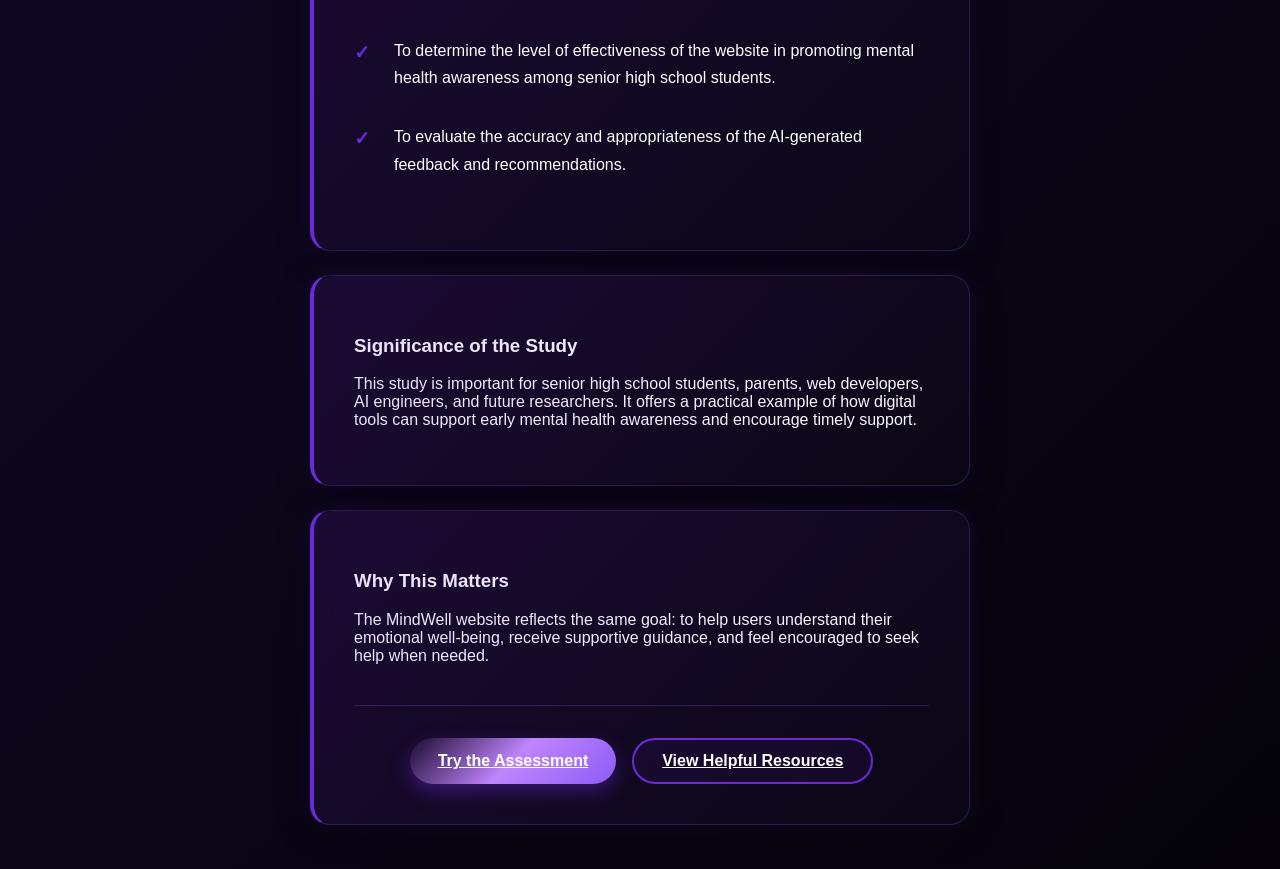
<file: mental wellness/research.html>
<!DOCTYPE html>
<html lang="en">
<head>
  <meta charset="utf-8" />
  <meta name="viewport" content="width=device-width,initial-scale=1" />
  <title>Research Study — MindWell</title>
  <link rel="stylesheet" href="style.css">
</head>
<body>
  <header class="site-header">
    <h1>Research Study</h1>
    <nav class="button-container" style="margin-top:1rem; justify-content:center;">
      <a class="btn-secondary" id="homeLink" data-nav-link href="index.html">Home</a>
      <a class="btn-secondary" id="aboutLink" data-nav-link href="about.html">About</a>
      <a class="btn-secondary" id="resourcesLink" data-nav-link href="resources.html">Resources</a>
      <a class="btn-secondary" id="contactLink" data-nav-link href="contact.html">Contact</a>
      <a class="btn-secondary" id="expressLink" data-nav-link href="express.html">Express</a>
      <a class="btn-secondary" id="researchLink" data-nav-link href="research.html">Research</a>
    </nav>
  </header>

  <main class="container">
    <div class="glass-card">
      <h2>Development of an AI-Powered Mental Well-being Assessment Website for Senior High School Students</h2>
      <p class="subtitle">A research study summary based on the document uploaded in the project folder.</p>
      <p><strong>Researchers:</strong> Padilla, Micha Mariella S.; Nening, Nicole M.; Cataga, Christian Jay A.; Quirante, Mark Raven D.; Morales, Charles Willy R.; Ecalner, Jonathan Jhay H.; Belolo, Manuel B.</p>
      <p><strong>Year:</strong> July 2026</p>
    </div>

    <div class="glass-card">
      <h3>Background of the Study</h3>
      <p>Mental well-being is a major factor in a student’s academic performance and overall quality of life. Senior high school students often face stress, anxiety, and emotional challenges caused by academic demands, family responsibilities, and social relationships.</p>
      <p>The World Health Organization has emphasized that mental health conditions are common among adolescents, which shows the need for early awareness and support. Many students hesitate to seek help because of stigma or limited access to services. This study explores how an AI-powered website can provide a private, easy-to-access, and personalized mental well-being assessment.</p>
    </div>

    <div class="glass-card">
      <h3>Statement of the Problem</h3>
      <ul class="help-list">
        <li>What is the level of effectiveness of the AI-powered mental well-being assessment website in promoting mental health awareness among senior high school students?</li>
        <li>How accurate and appropriate are the AI-generated feedback and recommendations based on the users’ assessment responses?</li>
        <li>Is there a significant relationship between the usability of the website and its effectiveness in promoting mental health awareness?</li>
      </ul>
    </div>

    <div class="glass-card">
      <h3>Objectives of the Study</h3>
      <ul class="help-list">
        <li>To determine the level of usability of the AI-powered mental wellness assessment website in terms of ease of use, accessibility, and user satisfaction.</li>
        <li>To determine the level of effectiveness of the website in promoting mental health awareness among senior high school students.</li>
        <li>To evaluate the accuracy and appropriateness of the AI-generated feedback and recommendations.</li>
      </ul>
    </div>

    <div class="glass-card">
      <h3>Significance of the Study</h3>
      <p>This study is important for senior high school students, parents, web developers, AI engineers, and future researchers. It offers a practical example of how digital tools can support early mental health awareness and encourage timely support.</p>
    </div>

    <div class="glass-card">
      <h3>Why This Matters</h3>
      <p>The MindWell website reflects the same goal: to help users understand their emotional well-being, receive supportive guidance, and feel encouraged to seek help when needed.</p>
      <div class="button-container">
        <a class="btn-primary" href="index.html">Try the Assessment</a>
        <a class="btn-secondary" href="resources.html">View Helpful Resources</a>
      </div>
    </div>
  </main>

  <script src="main.js"></script>
</body>
</html>
</file>
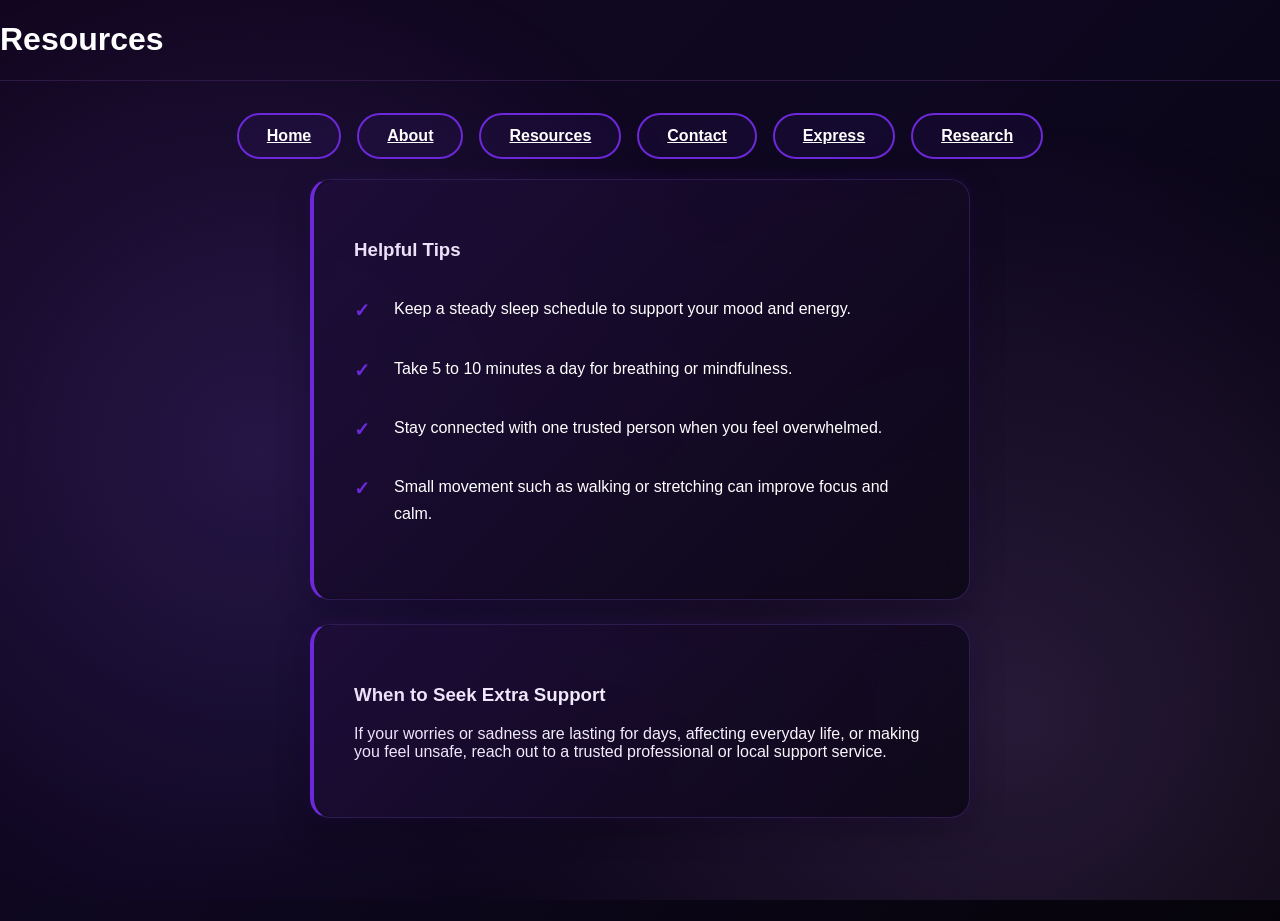
<file: mental wellness/resources.html>
<!DOCTYPE html>
<html lang="en">
<head>
  <meta charset="utf-8" />
  <meta name="viewport" content="width=device-width,initial-scale=1" />
  <title>Resources — MindWell</title>
  <link rel="stylesheet" href="style.css">
</head>
<body>
  <header class="site-header">
    <h1>Resources</h1>
    <nav class="button-container" style="margin-top:1rem; justify-content:center;">
      <a class="btn-secondary" id="homeLink" data-nav-link href="index.html">Home</a>
      <a class="btn-secondary" id="aboutLink" data-nav-link href="about.html">About</a>
      <a class="btn-secondary" id="resourcesLink" data-nav-link href="resources.html">Resources</a>
      <a class="btn-secondary" id="contactLink" data-nav-link href="contact.html">Contact</a>
      <a class="btn-secondary" id="expressLink" data-nav-link href="express.html">Express</a>
      <a class="btn-secondary" id="researchLink" data-nav-link href="research.html">Research</a>
    </nav>
  </header>
  <main class="container">
    <div class="glass-card">
      <h3>Helpful Tips</h3>
      <ul class="help-list">
        <li>Keep a steady sleep schedule to support your mood and energy.</li>
        <li>Take 5 to 10 minutes a day for breathing or mindfulness.</li>
        <li>Stay connected with one trusted person when you feel overwhelmed.</li>
        <li>Small movement such as walking or stretching can improve focus and calm.</li>
      </ul>
    </div>

    <div class="glass-card">
      <h3>When to Seek Extra Support</h3>
      <p>If your worries or sadness are lasting for days, affecting everyday life, or making you feel unsafe, reach out to a trusted professional or local support service.</p>
    </div>
  </main>
</body>
</html>
</file>
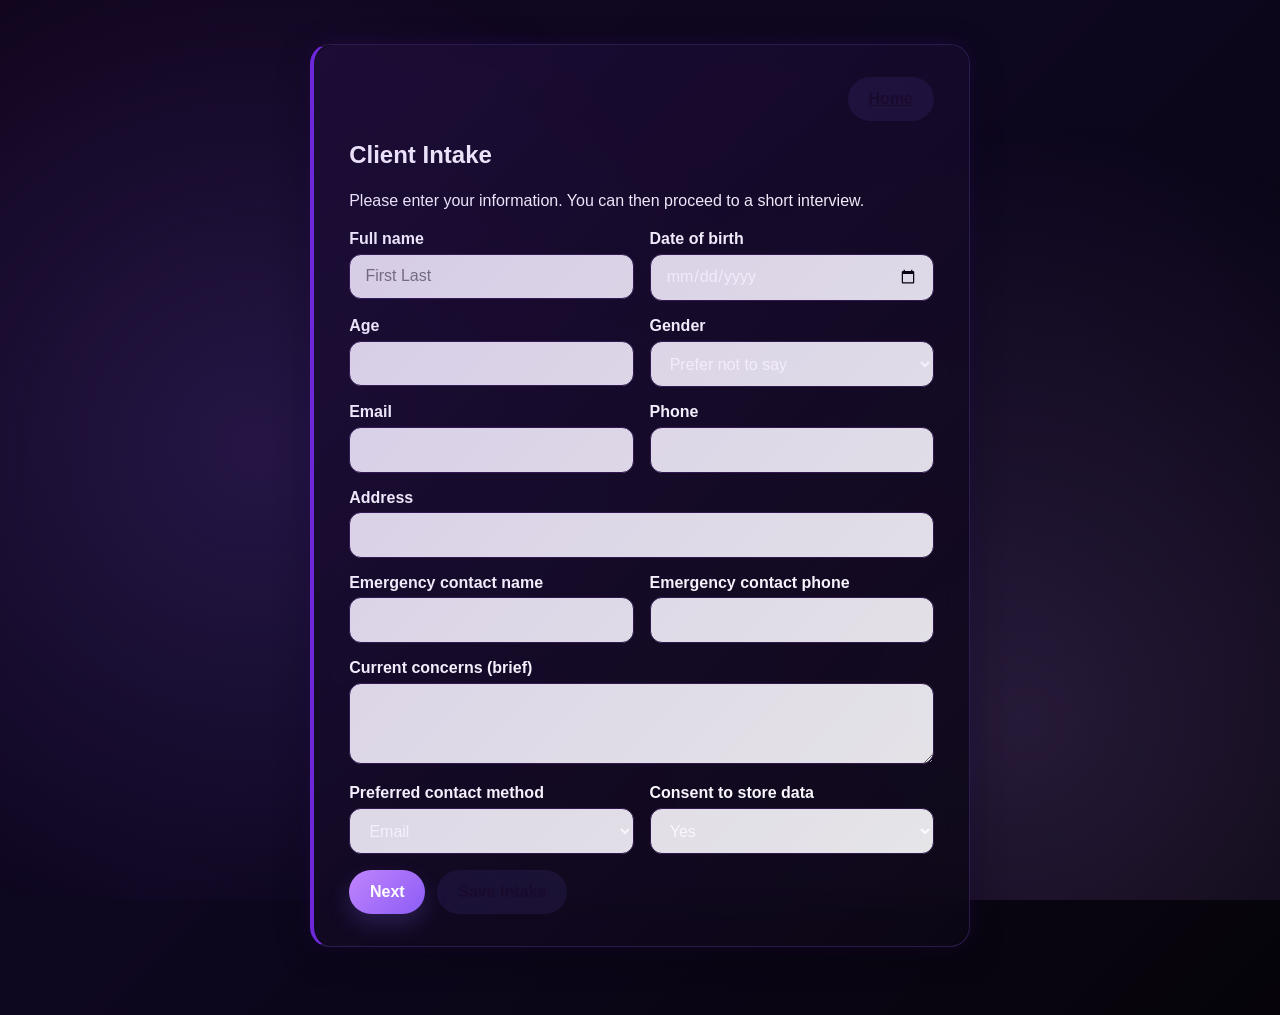
<file: mental wellness/result.html>
<!DOCTYPE html>
<html lang="en">
<head>
    <link rel="stylesheet" href="style.css">
    <title>Assessment Results | MindWell</title>
    <script src="require_intake.js"></script>
</head>
<body>
    <div class="container py-5">
        <!-- Header Section -->
        <div class="glass-card header-section">
            <h1>Your Wellness Results</h1>
            <p class="subtitle">Here's a personalized summary of your mental wellness assessment.</p>
        </div>

        <!-- Main Score Card -->
        <div class="glass-card score-card">
            <div class="score-container">
                <div class="score-display">
                    <div id="score-display">-</div>
                    <p>Overall Score</p>
                </div>
                <div class="level-display">
                    <h2 id="level-display">-</h2>
                    <div class="level-indicator" id="levelIndicator"></div>
                </div>
            </div>
            <div id="message-display" class="result-message"></div>
        </div>

        <!-- Risk Alert -->
        <div id="risk-alert" class="glass-card" style="display:none;"></div>

        <!-- Category Breakdown -->
        <div class="glass-card">
            <h3>Category Breakdown</h3>
            <p class="subtitle">Your scores across different wellness dimensions:</p>
            <div id="detailed-results" class="results-grid"></div>
        </div>

        <!-- User Notes -->
        <div class="glass-card" id="user-notes-display" style="display:none;">
            <h3>Your Notes</h3>
            <p class="subtitle">What you shared about how you're feeling:</p>
            <div id="notes-content" class="result-item"></div>
        </div>

        <!-- Why You May Feel This Way -->
        <div class="glass-card">
            <h3>Why You May Feel This Way</h3>
            <p class="subtitle">A clearer explanation of the possible causes behind your patterns, along with gentle, practical next steps.</p>
            <div id="why-you-feel-this-way" class="recommendations-list"></div>
        </div>

        <!-- Personalized Recommendations -->
        <div class="glass-card">
            <h3>Personalized Recommendations</h3>
            <div id="recommendations" class="recommendations-list"></div>
        </div>

        <!-- Step-by-step Action Plan -->
        <div class="glass-card">
            <h3>Step-by-step Action Plan</h3>
            <p class="subtitle">A practical, ordered plan to improve your wellbeing. Start at Step 1 and progress as you feel comfortable.</p>
            <ol id="action-plan" class="recommendations-list"></ol>
        </div>

        <!-- Expert Prescription (Informational) -->
        <div class="glass-card">
            <h3>Suggested Clinical Actions (Expert Guidance)</h3>
            <p class="subtitle">These are suggested, evidence-based actions clinicians commonly recommend. This is informational — consult a licensed professional for medical prescriptions.</p>
            <div id="doctor-prescription" class="recommendations-list"></div>
        </div>

        <!-- Expert Doctor Advice (generated) -->
        <div class="glass-card" id="expert-advice" style="display:none;">
            <h3>Expert Doctor Advice</h3>
            <p class="subtitle">Contextual advice generated from common clinical practice (for informational purposes).</p>
            <div id="expert-advice-container" class="recommendations-list"></div>
        </div>

        <!-- Resources Section -->
        <div class="glass-card resources-card">
            <h3>Mental Health Resources</h3>
            <div class="resources-grid">
                <div class="resource-item">
                    <h4>🧘 Meditation & Mindfulness</h4>
                    <p>Apps like Calm, Headspace, and Insight Timer offer guided meditation to reduce stress and anxiety.</p>
                </div>
                <div class="resource-item">
                    <h4>💪 Physical Activity</h4>
                    <p>Exercise is proven to boost mood. Try yoga, running, gym, or any activity you enjoy.</p>
                </div>
                <div class="resource-item">
                    <h4>🛏️ Sleep Hygiene</h4>
                    <p>Maintain consistent sleep schedules, limit screen time before bed, and create a calm environment.</p>
                </div>
                <div class="resource-item">
                    <h4>👥 Social Connection</h4>
                    <p>Reach out to friends, family, or join communities that align with your interests.</p>
                </div>
            </div>
        </div>

        <!-- Professional Help -->
        <div class="glass-card help-card">
            <h3>When to Seek Professional Help</h3>
            <p>Consider speaking with a mental health professional if you:</p>
            <ul class="help-list">
                <li>Experience persistent sadness, anxiety, or stress for more than 2 weeks</li>
                <li>Have difficulty functioning in daily activities (work, school, relationships)</li>
                <li>Have thoughts of self-harm or suicide</li>
                <li>Feel overwhelmed and don't know where to start</li>
                <li>Need guidance on specific mental health concerns</li>
            </ul>
            <p class="help-resources"><strong>Crisis Resources:</strong> National Suicide Prevention Lifeline: 988 | Crisis Text Line: Text HOME to 741741</p>
        </div>

        <!-- Action Buttons -->
        <div class="glass-card">
            <div class="button-container">
                <button class="btn-primary" onclick="retakeAssessment()">Retake Assessment</button>
                <button class="btn-secondary" onclick="downloadResults()">Download Results</button>
                <button class="btn-secondary" onclick="window.location.href='index.html'">Back to Home</button>
            </div>
        </div>

        <!-- Share Notes -->
        <div class="glass-card">
            <h3>Share Your Notes</h3>
            <p class="subtitle">Send what you wrote to yourself or to a clinician. Choose an option below.</p>
            <div class="button-container">
                <button class="btn-primary" onclick="copyNotes()">Copy Notes</button>
                <button class="btn-secondary" onclick="emailNotes()">Email Draft</button>
                <button class="btn-secondary" onclick="whatsappNotes()">Send via WhatsApp to ST. MARTIN'S</button>
            </div>
        </div>
    </div>

    <script src="script.js"></script>
    <script src="advice.js"></script>
    <script>
        // Check if user has assessment data before loading results
        window.addEventListener('DOMContentLoaded', function() {
            const data = localStorage.getItem('assessmentResults');
            if (!data) {
                alert('Please complete the assessment first!');
                window.location.href = 'index.html';
                return;
            }
            calculateResult();
            generateRecommendations();
        });

        function retakeAssessment() {
            if (confirm('Are you sure? Your current results will be replaced.')) {
                localStorage.removeItem('assessmentResults');
                window.location.href = 'index.html';
            }
        }

        function downloadResults() {
            const data = JSON.parse(localStorage.getItem('assessmentResults'));
            const level = document.getElementById('level-display').innerText;
            const score = document.getElementById('score-display').innerText;
            
            const text = `MindWell Assessment Results
Date: ${new Date().toLocaleDateString()}

Overall Score: ${score}/50
Wellness Level: ${level}

Category Scores:
${Object.keys(data).map(key => `${key.charAt(0).toUpperCase() + key.slice(1)}: ${data[key]}/5`).join('\n')}

Notes:
${data.notes || ''}

Remember: This assessment is for educational purposes. Please consult a mental health professional for diagnosis or treatment.`;

            const blob = new Blob([text], { type: 'text/plain' });
            const url = window.URL.createObjectURL(blob);
            const a = document.createElement('a');
            a.href = url;
            a.download = 'mindwell-results.txt';
            a.click();
        }

        function generateRecommendations() {
            const data = JSON.parse(localStorage.getItem('assessmentResults'));
            const recommendations = [];
            const notes = (data && data.notes) || '';
            const currentLevel = document.getElementById('level-display').innerText || 'Good';
            const messageDisplay = document.getElementById('message-display');
            if (messageDisplay) {
                messageDisplay.innerText = buildWellnessMessage(data, currentLevel, notes);
            }

            // Analyze each category and provide personalized recommendations
            const categoryAnalysis = {
                'stress': {
                    name: 'Stress Management',
                    high: 'Practice deep breathing exercises, break tasks into smaller steps, or consider stress-reducing activities like yoga.',
                    low: 'You\'re managing stress well! Keep maintaining your current healthy habits.'
                },
                'anxiety': {
                    name: 'Anxiety Control',
                    high: 'Try grounding techniques (5-4-3-2-1 method), progressive muscle relaxation, or consult a therapist.',
                    low: 'Great job managing anxiety! Continue what you\'re doing.'
                },
                'sleep': {
                    name: 'Sleep Quality',
                    high: 'Your sleep is healthy! Maintain your sleep routine and continue good sleep habits.',
                    low: 'Establish a consistent bedtime routine, avoid screens 1 hour before bed, and keep your room cool and dark.'
                },
                'mood': {
                    name: 'Mood & Emotional Health',
                    high: 'Your mood is positive! Keep engaging in activities you love and maintaining social connections.',
                    low: 'Consider activities that bring you joy, spend time with loved ones, or seek support from a counselor.'
                },
                'social': {
                    name: 'Social Support',
                    high: 'You have strong social connections! Keep nurturing your relationships.',
                    low: 'Reach out to friends or family, join clubs or groups, or consider community activities.'
                },
                'physical': {
                    name: 'Physical Activity & Self-Care',
                    high: 'Great job staying active! Keep up your exercise routine and self-care practices.',
                    low: 'Start with 20-30 minutes of activity you enjoy, practice self-care rituals, or explore new wellness activities.'
                },
                'pressure': {
                    name: 'Pressure Management',
                    high: 'You\'re handling pressure well! Maintain your coping strategies.',
                    low: 'Set realistic goals, learn to say no, practice time management, or talk to someone about workload expectations.'
                }
                ,
                'irritability': {
                    name: 'Irritability & Anger',
                    high: 'Practice grounding, pause before responding, and try stress reduction techniques.',
                    low: 'Your emotional regulation appears good. Keep using calming strategies as needed.'
                },
                'concentration': {
                    name: 'Concentration & Focus',
                    high: 'Try focus techniques like the Pomodoro method, reduce distractions, and get regular breaks.',
                    low: 'Your focus is strong. Maintain routines that support attention and rest.'
                },
                'hope': {
                    name: 'Hope & Outlook',
                    high: 'Maintain your optimism by setting achievable goals and practicing gratitude.',
                    low: 'Consider exercises to build future-focused thinking, such as goal setting or talking with a counselor.'
                }
            };

            // Build recommendations based on low scores
            Object.keys(data).forEach(category => {
                const value = parseInt(data[category]);
                if (value <= 2 && categoryAnalysis[category]) {
                    recommendations.push({
                        category: categoryAnalysis[category].name,
                        advice: categoryAnalysis[category].low
                    });
                }
            });

            // Display recommendations
            const container = document.getElementById('recommendations');
            if (recommendations.length > 0) {
                const html = recommendations.map(rec => `
                    <div class="recommendation-item">
                        <h4>✓ ${rec.category}</h4>
                        <p>${rec.advice}</p>
                    </div>
                `).join('');
                container.innerHTML = html;
            } else {
                container.innerHTML = '<p class="subtitle">You\'re doing great across all dimensions! Continue maintaining your healthy habits.</p>';
            }

            // Build an explanation section for why the user may be feeling this way
            const whyContainer = document.getElementById('why-you-feel-this-way');
            const whyItems = [];

            if (data.stress <= 2) {
                whyItems.push('<div class="recommendation-item"><h4>Stress</h4><p>Your stress may be rising because of pressure, too many responsibilities, or a lack of recovery time. The body often responds with tension, irritability, or mental fatigue.</p></div>');
            }
            if (data.anxiety <= 2) {
                whyItems.push('<div class="recommendation-item"><h4>Anxiety</h4><p>Anxiety can grow when the mind feels uncertain, unsafe, or overloaded with worry. It may show up as racing thoughts, nervousness, or difficulty relaxing.</p></div>');
            }
            if (data.sleep <= 2) {
                whyItems.push('<div class="recommendation-item"><h4>Sleep</h4><p>Poor sleep often makes emotions feel stronger and makes thinking and concentration harder. It can also increase stress, low mood, and irritability.</p></div>');
            }
            if (data.mood <= 2) {
                whyItems.push('<div class="recommendation-item"><h4>Mood</h4><p>Low mood may come from emotional exhaustion, loneliness, unresolved stress, or a sense of being stuck. Small daily wins can help restore motivation.</p></div>');
            }
            if (data.social <= 2) {
                whyItems.push('<div class="recommendation-item"><h4>Support</h4><p>When support feels limited, stress and sadness can become heavier. Connection with even one trusted person can make a difference.</p></div>');
            }
            if (data.physical <= 2) {
                whyItems.push('<div class="recommendation-item"><h4>Movement</h4><p>Low movement and self-care can leave the body feeling tired and emotionally stuck. Gentle activity often improves energy and mood.</p></div>');
            }
            if (data.concentration <= 2) {
                whyItems.push('<div class="recommendation-item"><h4>Focus</h4><p>Concentration problems often appear when stress, sleep problems, or emotional overload are present. Breaking tasks into smaller steps can help.</p></div>');
            }
            if (data.hope <= 2) {
                whyItems.push('<div class="recommendation-item"><h4>Hope</h4><p>Low hope may happen when a person feels discouraged or unable to see progress. Building one small success can help regain momentum.</p></div>');
            }

            if (whyItems.length === 0) {
                whyItems.push('<div class="recommendation-item"><h4>Balanced State</h4><p>Your responses suggest you are managing fairly well. Keep protecting your routine, sleep, and relationships.</p></div>');
            }

            whyContainer.innerHTML = whyItems.join('');

            // Build a step-by-step action plan (general + personalized)
            const planContainer = document.getElementById('action-plan');
            const planSteps = [];

            // Universal starter steps
            planSteps.push('Step 1 — Immediate self-care: prioritize sleep, hydration, and a single 15-minute walk.');
            planSteps.push('Step 2 — Daily routine: establish a simple morning and bedtime routine (wake/sleep times, 10–20 minutes of movement).');
            planSteps.push('Step 3 — Mental skills: practice one grounding or breathing exercise daily (e.g., 5–4–3–2–1 grounding).');

            // Add targeted steps for low categories
            Object.keys(data).forEach(category => {
                const value = parseInt(data[category]);
                if (value <= 2) {
                    switch(category) {
                        case 'sleep':
                            planSteps.push('Improve sleep hygiene: limit screens 1 hour before bed, keep room cool, and try a consistent sleep schedule.');
                            break;
                        case 'stress':
                            planSteps.push('Reduce immediate stressors: list key tasks, delegate or drop non-essential items, and schedule short breaks.');
                            break;
                        case 'anxiety':
                            planSteps.push('Use grounding and cognitive techniques: try 5-minute breathing or progressive muscle relaxation once or twice daily.');
                            break;
                        case 'mood':
                            planSteps.push('Behavioral activation: schedule one pleasant or meaningful activity every day (15–30 minutes).');
                            break;
                        case 'social':
                            planSteps.push('Reconnect: reach out to one friend or family member this week, or join a local group or class.');
                            break;
                        case 'physical':
                            planSteps.push('Move more: start with 10–20 minutes of gentle exercise 3 times this week and build up.');
                            break;
                        case 'pressure':
                            planSteps.push('Workload check: talk with a supervisor/teacher about expectations and break large tasks into smaller steps.');
                            break;
                        case 'irritability':
                            planSteps.push('Anger management: practice a pause routine (count to 10, breathe) and log triggers for a week.');
                            break;
                        case 'concentration':
                            planSteps.push('Focus training: try Pomodoro (25/5) sessions and reduce device notifications during work blocks.');
                            break;
                        case 'hope':
                            planSteps.push('Build future focus: set one small achievable goal for the next 7 days and note progress daily.');
                            break;
                    }
                }
            });

            // If severe overall, recommend prompt clinical contact
            const level = document.getElementById('level-display').innerText;
            if (level === 'Needs Attention') {
                planSteps.push('Step X — Immediate support: contact a mental health professional, crisis line if needed, and consider a clinical evaluation.');
            } else {
                planSteps.push('Step Final — Review progress: after 2–4 weeks, review these steps and consider professional support if you have limited improvement.');
            }

            // Render plan steps
            planContainer.innerHTML = planSteps.map(s => `<li class="recommendation-item"><p>${s}</p></li>`).join('');

            // Build suggested clinical actions (informational, non-prescriptive)
            const prescContainer = document.getElementById('doctor-prescription');
            const prescItems = [];

            // Basic suggested clinician actions based on categories
            prescItems.push('<strong>Primary care:</strong> rule out medical contributors (thyroid, sleep apnea, medication side effects) and coordinate care.');
            if (data.sleep <= 2) prescItems.push('<strong>Sleep specialist / CBT-I:</strong> consider cognitive-behavioural therapy for insomnia or sleep assessment.');
            if (data.anxiety <= 2 || data.mood <= 2) prescItems.push('<strong>Psychologist / Therapist:</strong> evidence-based therapy (CBT, ACT) to address mood and anxiety symptoms.');
            if (data.concentration <= 2) prescItems.push('<strong>Neuropsych or clinician:</strong> evaluate attention difficulties and consider strategies or assessment for ADHD if appropriate.');
            if (data.irritability <= 2 || data.pressure <= 2) prescItems.push('<strong>Stress management & counseling:</strong> brief interventions focusing on coping, time management, and relaxation training.');
            if (level === 'Needs Attention') prescItems.push('<strong>Psychiatrist evaluation:</strong> for diagnostic clarification and discussion of medication when evidence-based therapy alone is insufficient.');

            prescItems.push('<em>Note:</em> The above are suggested clinical actions. Only a licensed clinician can provide a medical prescription. If you are considering medication, consult a psychiatrist or primary care provider.');

            // Add local hospital contact information (user-provided)
            prescItems.unshift('<strong>ST. MARTIN\u2019S MISSION HOSPITAL</strong>: +6343 734-6817, +6343 736-5205, +63 916-713-1279');

            prescContainer.innerHTML = prescItems.map(item => `<div class="recommendation-item"><p>${item}</p></div>`).join('');

            // Determine risk tier (Low / Moderate / High) from wellness level
            const riskAlert = document.getElementById('risk-alert');
            let riskTier = 'Low';
            if (level === 'Needs Attention') {
                riskTier = 'High';
            } else if (level === 'Fair') {
                riskTier = 'Moderate';
            } else {
                riskTier = 'Low';
            }

            // Compose messages per tier
            if (riskTier === 'Low') {
                riskAlert.style.display = 'block';
                riskAlert.className = 'glass-card risk-alert low';
                riskAlert.innerHTML = `
                    <h3>Low Risk — Recommended Actions</h3>
                    <p class="subtitle">You appear to be at low risk. Keep following your healthy routines and consider these maintenance tips:</p>
                    <ul>
                        <li>Maintain sleep and exercise routines.</li>
                        <li>Practice brief daily mindfulness or grounding.</li>
                        <li>Keep social connections and regular check-ins.</li>
                    </ul>
                `;
            } else if (riskTier === 'Moderate') {
                riskAlert.style.display = 'block';
                riskAlert.className = 'glass-card risk-alert moderate';
                riskAlert.innerHTML = `
                    <h3>Moderate Risk — Action Plan</h3>
                    <p class="subtitle">You show some areas of concern. Follow the action plan above and consider these next steps:</p>
                    <ul>
                        <li>Move prioritized items from your plan into a weekly schedule.</li>
                        <li>Try 2–4 sessions of self-help techniques (guided CBT, structured sleep training).</li>
                        <li>Consider booking a brief appointment with a counsellor or primary care clinician.</li>
                    </ul>
                `;
            } else if (riskTier === 'High') {
                riskAlert.style.display = 'block';
                riskAlert.className = 'glass-card risk-alert high';
                riskAlert.innerHTML = `
                    <h3>High Risk — Immediate Action Recommended</h3>
                    <p class="subtitle">Your results indicate higher risk. Please contact a healthcare professional promptly.</p>
                        <ul>
                            <li><strong>Call your nearest clinic or hospital</strong> for an urgent evaluation — for example, ST. MARTIN&rsquo;S MISSION HOSPITAL: <strong>+6343 734-6817</strong>, <strong>+6343 736-5205</strong>, <strong>+63 916-713-1279</strong>.</li>
                            <li>If you are in danger or have thoughts of self-harm, call your local emergency number immediately.</li>
                            <li>Bring this assessment (print or show on your device) to your appointment to help the clinician.</li>
                        </ul>
                        <p style="margin-top: 0.75rem;"><strong>Immediate resources:</strong> National emergency number: 911 (or your country’s emergency services). Crisis text lines and local hotlines are available in many regions.</p>
                `;
            }
        }

        // Generate Expert Doctor Advice from notes and assessment
        const expertContainer = document.getElementById('expert-advice');
        const expertList = document.getElementById('expert-advice-container');
        const notesText = (JSON.parse(localStorage.getItem('assessmentResults')) || {}).notes || '';

        const expertRules = [
            {keys: ['suicide','hurt','kill myself','end my life','want to die'], title: 'Immediate Safety', advice: 'If you have thoughts of harming yourself, seek emergency help immediately or call your local crisis line. Consider asking someone you trust to stay with you while you get help.'},
            {keys: ['panic','panic attack','heart racing','short of breath'], title: 'Panic Symptoms', advice: 'Use grounding and paced breathing (4-4-4), and consider early consultation with a clinician for evaluation and teaching of panic-management techniques.'},
            {keys: ['sleep','insomnia','can\'t sleep','awake at night'], title: 'Sleep Problems', advice: 'Maintain sleep hygiene; consider CBT-I (cognitive behavioural therapy for insomnia) if problems persist. A clinician can assess for sleep disorders.'},
            {keys: ['anxious','anxiety','nervous','worry'], title: 'Anxiety Management', advice: 'Brief CBT strategies, relaxation training, and structured activity scheduling often help. If symptoms are frequent/severe, discuss therapy or medication options with a clinician.'},
            {keys: ['depressed','sad','low mood','hopeless'], title: 'Low Mood / Depression', advice: 'Behavioral activation and psychotherapy (CBT, interpersonal therapy) are first-line; if severe or persistent, consider evaluation for antidepressant treatment by a physician.'},
            {keys: ['focus','concentrate','attention','distracted'], title: 'Concentration Issues', advice: 'Assess sleep and stress first; structured routines, task segmentation (Pomodoro), and clinician assessment for attention disorders may be helpful.'}
        ];

        const matched = [];
        const lower = notesText.toLowerCase();
        expertRules.forEach(rule => {
            for (let k of rule.keys) {
                if (lower.includes(k)) {
                    matched.push(`<div class="recommendation-item"><h4>${rule.title}</h4><p>${rule.advice}</p></div>`);
                    break;
                }
            }
        });

        // Also suggest expert items based on low category scores
        Object.keys(data).forEach(cat => {
            const v = parseInt(data[cat]);
            if (v <= 2) {
                if (cat === 'sleep') matched.push(`<div class="recommendation-item"><h4>Sleep Evaluation</h4><p>Consider referral for CBT-I or sleep study if symptoms persist despite sleep hygiene measures.</p></div>`);
                if (cat === 'anxiety' || cat === 'mood') matched.push(`<div class="recommendation-item"><h4>Mental Health Treatment</h4><p>Evidence-based psychotherapy (CBT, ACT) is recommended; a psychiatrist can advise on medication when needed.</p></div>`);
                if (cat === 'concentration') matched.push(`<div class="recommendation-item"><h4>Attention Assessment</h4><p>Clinician assessment for attentional disorders and medical contributors (thyroid, sleep) is suggested.</p></div>`);
            }
        });

        // If nothing matched, provide general expert guidance
        if (matched.length === 0) {
            matched.push(`<div class="recommendation-item"><h4>General Clinical Advice</h4><p>Maintain routines, address sleep and activity, practice brief psychological strategies (breathing, grounding), and consult a clinician if concerns continue.</p></div>`);
        }

        expertList.innerHTML = matched.join('');
        expertContainer.style.display = 'block';

        // Sharing helpers
        function buildShareMessage() {
            const data = JSON.parse(localStorage.getItem('assessmentResults')) || {};
            const score = document.getElementById('score-display').innerText || '-';
            const level = document.getElementById('level-display').innerText || '-';
            const notes = data.notes || '';
            let msg = `MindWell Assessment Results\nScore: ${score}/50\nLevel: ${level}\n\nNotes:\n${notes}\n\nContacts: ST. MARTIN'S MISSION HOSPITAL - +6343 734-6817, +6343 736-5205, +63 916-713-1279`;
            return msg;
        }

        function copyNotes() {
            const msg = buildShareMessage();
            if (navigator.clipboard && navigator.clipboard.writeText) {
                navigator.clipboard.writeText(msg).then(() => {
                    alert('Notes copied to clipboard.');
                }).catch(() => {
                    alert('Copy failed. You can manually select and copy the notes.');
                });
            } else {
                alert('Clipboard API not available in this browser.');
            }
        }

        function emailNotes() {
            const msg = buildShareMessage();
            const subject = encodeURIComponent('MindWell Assessment Results');
            const body = encodeURIComponent(msg);
            // No recipient prefilled so user can choose clinician email
            window.location.href = `mailto:?subject=${subject}&body=${body}`;
        }

        function whatsappNotes() {
            const msg = buildShareMessage();
            // Use the hospital mobile number provided (+63 916-713-1279) in international format without +
            const phone = '639167131279';
            const url = `https://wa.me/${phone}?text=${encodeURIComponent(msg)}`;
            window.open(url, '_blank');
        }
    </script>
</body>
</html>
</file>
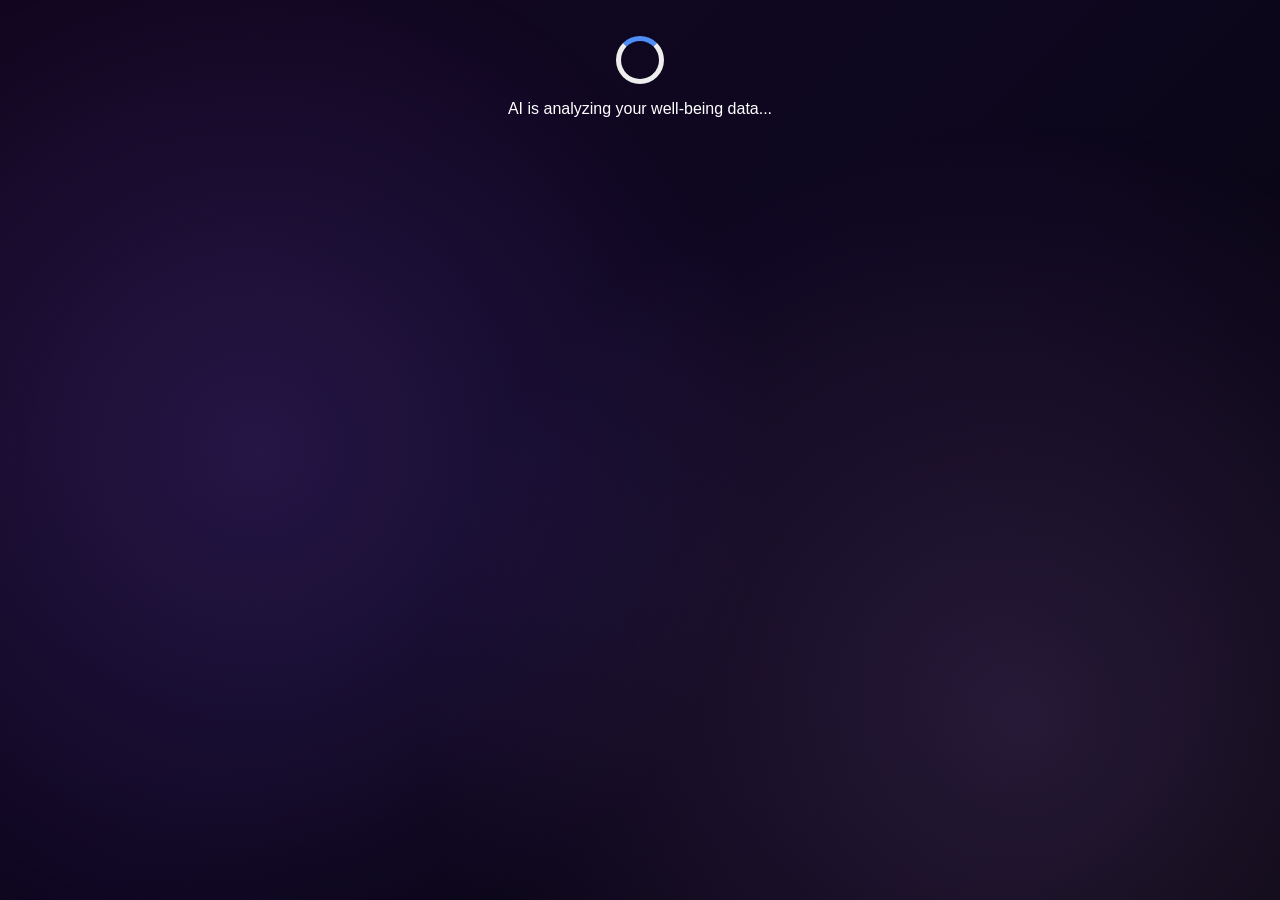
<file: mental wellness/results.html>
<!DOCTYPE html>
<html lang="en">
<head>
  <meta charset="utf-8" />
  <meta name="viewport" content="width=device-width,initial-scale=1" />
  <title>Results — MindWell</title>
  <link rel="stylesheet" href="style.css">
  <style>
    .hidden { display:none; }
    .spinner { width:48px; height:48px; border-radius:50%; border:5px solid #eee; border-top-color:#4F8EF7; animation:spin 1s linear infinite; margin:1rem auto; }
    @keyframes spin { to { transform:rotate(360deg); } }
    .text-center { text-align:center; }
  </style>
</head>
<body>
  <div class="container">
    <div id="loading" class="text-center">
        <div class="spinner"></div>
        <p>AI is analyzing your well-being data...</p>
    </div>

    <div id="resultsContent" class="hidden">
        <h3>Your Assessment Report</h3>
        <div id="feedbackText"></div>
        
        <div class="recommendation-card">
            <h4>Recommended Action</h4>
            <p id="recommendedAction">Based on your input, we recommend speaking with a certified counselor.</p>
            <a href="contact.html" class="btn">Find a School Counselor</a>
        </div>
    </div>
  </div>

  <script src="assessment.js"></script>
  <script>
    // Simulate AI thinking time
    setTimeout(() => {
        const raw = localStorage.getItem('userResults');
        let message = 'No assessment data found.';
        if (raw) {
            try {
                const data = JSON.parse(raw);
                message = `Mood: ${data.mood} / Stress: ${data.stress}`;
                // simple heuristic
                const m = parseInt(data.mood || 0);
                const s = parseInt(data.stress || 0);
                if (s >= 8 || m <= 2) {
                    document.getElementById('recommendedAction').innerText = 'Consider contacting a mental health professional for an evaluation.';
                }
            } catch(e) {
                message = 'Error reading assessment data.';
            }
        }

        document.getElementById('loading').style.display = 'none';
        document.getElementById('resultsContent').style.display = 'block';
        document.getElementById('feedbackText').innerText = message;
    }, 3000);
  </script>
</body>
</html>
</file>
<file: mental wellness/style.css>
:root {
    --primary: #8B5CF6;
    --secondary: #C084FC;
    --dark-violet: #1A0B2E;
    --dark-violet-light: #6D28D9;
    --accent: #22C55E;
    --danger: #F87171;
    --warning: #FBBF24;
    --bg: #06040A;
    --bg-dark: #12061F;
    --text: #FFFFFF;
    --text-light: #FFFFFF;
    --border: #2D1846;
}

* {
    box-sizing: border-box;
}

body { 
    font-family: 'Inter', -apple-system, BlinkMacSystemFont, 'Segoe UI', sans-serif;
    background: linear-gradient(135deg, var(--bg-dark) 0%, #0E0720 45%, var(--bg) 100%);
    color: var(--text);
    margin: 0;
    padding: 0;
    min-height: 100vh;
    position: relative;
    overflow-x: hidden;
}

body, body * {
    color: #FFFFFF;
}

body::before {
    content: '';
    position: fixed;
    top: 0;
    left: 0;
    width: 100%;
    height: 100%;
    background: radial-gradient(circle at 20% 50%, rgba(139, 92, 246, 0.18) 0%, transparent 46%),
                radial-gradient(circle at 80% 80%, rgba(192, 132, 252, 0.16) 0%, transparent 48%);
    pointer-events: none;
    z-index: -1;
}

.container {
    max-width: 700px;
    margin: 0 auto;
    padding: 20px;
}

.py-5 {
    padding-top: 3rem;
    padding-bottom: 3rem;
}

.glass-card {
    background: rgba(12, 8, 22, 0.85);
    backdrop-filter: blur(12px);
    border: 1px solid rgba(139, 92, 246, 0.25);
    border-radius: 20px;
    padding: 2.5rem;
    box-shadow: 0 8px 32px rgba(0, 0, 0, 0.35),
                0 0 20px rgba(109, 40, 217, 0.15);
    margin-bottom: 1.5rem;
    transition: all 0.4s cubic-bezier(0.23, 1, 0.320, 1);
    position: relative;
    border-left: 4px solid var(--dark-violet-light);
    animation: slideInUp 0.6s ease-out;
}

.glass-card::before {
    content: '';
    position: absolute;
    top: 0;
    left: 0;
    right: 0;
    bottom: 0;
    background: linear-gradient(135deg, rgba(109, 40, 217, 0.16) 0%, transparent 100%);
    border-radius: 20px;
    pointer-events: none;
}

.glass-card:hover {
    transform: translateY(-8px);
    box-shadow: 0 20px 40px rgba(0, 0, 0, 0.45),
                0 0 30px rgba(109, 40, 217, 0.25);
    border-left-color: var(--primary);
}

@keyframes slideInUp {
    from {
        opacity: 0;
        transform: translateY(40px);
    }
    to {
        opacity: 1;
        transform: translateY(0);
    }
}

.header-section h1 {
    margin: 0 0 0.5rem 0;
    font-size: 2rem;
    font-weight: 700;
    color: var(--text);
    background: linear-gradient(135deg, var(--primary) 0%, var(--secondary) 50%, var(--dark-violet-light) 100%);
    -webkit-background-clip: text;
    -webkit-text-fill-color: transparent;
    background-clip: text;
    animation: glow 3s ease-in-out infinite;
    .risk-alert {
        padding: 1.25rem;
        border-left: 6px solid transparent;
        margin-top: 1rem;
    }
    .risk-alert.low {
        background: linear-gradient(135deg, rgba(95, 211, 166, 0.06) 0%, rgba(79, 142, 247, 0.03) 100%);
        border-left-color: var(--accent);
    }
    .risk-alert.moderate {
        background: linear-gradient(135deg, rgba(255, 166, 77, 0.06) 0%, rgba(123, 104, 238, 0.03) 100%);
        border-left-color: var(--warning);
    }
    .risk-alert.high {
        background: linear-gradient(135deg, rgba(255, 107, 107, 0.08) 0%, rgba(107, 40, 217, 0.03) 100%);
        border-left-color: var(--danger);
    }
    .risk-alert h3 {
        margin: 0 0 0.5rem 0;
        color: #FF5FA2;
    }
    .risk-alert ul {
        margin: 0.5rem 0 0 1.25rem;
    }
}

.subtitle {
    color: var(--text-light);
    font-size: 1rem;
    line-height: 1.6;
    margin: 1rem 0;
}

.progress-bar {
    width: 100%;
    height: 8px;
    background: var(--border);
    border-radius: 10px;
    overflow: hidden;
    margin: 1.5rem 0;
    box-shadow: inset 0 2px 4px rgba(0, 0, 0, 0.1);
    position: relative;
}

.progress-fill {
    height: 100%;
    background: linear-gradient(90deg, var(--dark-violet), var(--secondary), var(--primary));
    width: 0%;
    transition: width 0.5s cubic-bezier(0.25, 0.46, 0.45, 0.94);
    border-radius: 10px;
    box-shadow: 0 0 10px rgba(123, 104, 238, 0.6),
                inset 0 2px 2px rgba(255, 255, 255, 0.3);
    position: relative;
}

.progress-fill::after {
    content: '';
    position: absolute;
    top: 0;
    left: 0;
    bottom: 0;
    right: 0;
    background: linear-gradient(90deg, transparent, rgba(255, 255, 255, 0.3), transparent);
    animation: shimmer 2s infinite;
}

@keyframes shimmer {
    0% {
        transform: translateX(-100%);
    }
    100% {
        transform: translateX(100%);
    }
}

.progress-text {
    font-size: 0.875rem;
    color: var(--text-light);
    margin: 0;
    text-align: center;
}

.question-card {
    margin-bottom: 2rem;
    animation: fadeIn 0.5s ease;
    padding: 1.5rem;
    background: linear-gradient(135deg, rgba(107, 40, 217, 0.02) 0%, rgba(79, 142, 247, 0.02) 100%);
    border-radius: 16px;
    border: 1px solid rgba(107, 40, 217, 0.1);
    transition: all 0.3s ease;
}

.question-card:hover {
    border-color: rgba(107, 40, 217, 0.3);
    background: linear-gradient(135deg, rgba(107, 40, 217, 0.05) 0%, rgba(79, 142, 247, 0.05) 100%);
}

@keyframes fadeIn {
    from {
        opacity: 0;
        transform: translateY(10px);
    }
    to {
        opacity: 1;
        transform: translateY(0);
    }
}

@keyframes glow {
    0%, 100% {
        filter: drop-shadow(0 0 5px rgba(123, 104, 238, 0.3));
    }
    50% {
        filter: drop-shadow(0 0 15px rgba(107, 40, 217, 0.5));
    }
}

@keyframes pulse {
    0%, 100% {
        opacity: 1;
    }
    50% {
        opacity: 0.8;
    }
}

.question-card h3 {
    font-size: 1.3rem;
    font-weight: 600;
    color: #FF5FA2;
    margin: 0 0 0.5rem 0;
    animation: slideInLeft 0.5s ease;
}

.question-card p {
    color: var(--text-light);
    font-size: 1rem;
    line-height: 1.5;
    margin: 0.5rem 0 1.5rem 0;
    animation: slideInLeft 0.6s ease;
}

@keyframes slideInLeft {
    from {
        opacity: 0;
        transform: translateX(-20px);
    }
    to {
        opacity: 1;
        transform: translateX(0);
    }
}

.slider-container {
    margin: 2rem 0;
}

input[type="range"] {
    width: 100%;
    height: 10px;
    border-radius: 5px;
    background: linear-gradient(to right, 
        var(--danger) 0%, 
        var(--warning) 25%, 
        #FFD93D 50%, 
        var(--accent) 75%, 
        var(--primary) 100%);
    outline: none;
    -webkit-appearance: none;
    appearance: none;
    box-shadow: 0 4px 12px rgba(107, 40, 217, 0.15);
    /* track fill controlled by --val (0-100) */
    --val: 50;
    background-size: calc(var(--val) * 1%) 100%;
    background-repeat: no-repeat;
    transition: background-size 0.15s linear;
}

input[type="range"]::-webkit-slider-thumb {
    -webkit-appearance: none;
    appearance: none;
    width: 28px;
    height: 28px;
    border-radius: 50%;
    background: linear-gradient(135deg, var(--primary), var(--secondary));
    cursor: pointer;
    box-shadow: 0 6px 16px rgba(107, 40, 217, 0.4),
                0 0 0 3px rgba(107, 40, 217, 0.2);
    border: 3px solid white;
    transition: all 0.3s cubic-bezier(0.34, 1.56, 0.64, 1);
}

input[type="range"]::-webkit-slider-thumb:hover {
    transform: scale(1.15);
    box-shadow: 0 8px 20px rgba(107, 40, 217, 0.6),
                0 0 0 5px rgba(107, 40, 217, 0.2);
}

input[type="range"]::-webkit-slider-thumb:active {
    transform: scale(1);
}

input[type="range"]::-moz-range-thumb {
    width: 28px;
    height: 28px;
    border-radius: 50%;
    background: linear-gradient(135deg, var(--primary), var(--secondary));
    cursor: pointer;
    box-shadow: 0 6px 16px rgba(107, 40, 217, 0.4),
                0 0 0 3px rgba(107, 40, 217, 0.2);
    border: 3px solid white;
    transition: all 0.3s cubic-bezier(0.34, 1.56, 0.64, 1);
}

input[type="range"]::-moz-range-thumb:hover {
    transform: scale(1.15);
    box-shadow: 0 8px 20px rgba(107, 40, 217, 0.6),
                0 0 0 5px rgba(107, 40, 217, 0.2);
}

input[type="range"].active::-webkit-slider-thumb,
input[type="range"].active::-moz-range-thumb {
    transform: scale(1.3);
    box-shadow: 0 12px 28px rgba(107, 40, 217, 0.7),
                0 0 0 6px rgba(107, 40, 217, 0.12);
}

.advice-display {
    margin-top: 0.75rem;
    padding: 0.75rem 1rem;
    border-radius: 12px;
    background: rgba(79, 142, 247, 0.04);
    color: var(--text-light);
    font-size: 0.95rem;
    line-height: 1.5;
    min-height: 40px;
    transition: all 0.25s ease;
}

.advice-display strong {
    color: #FF5FA2;
    display: block;
    margin-bottom: 0.35rem;
}

.slider-labels {
    display: flex;
    justify-content: space-between;
    font-size: 0.75rem;
    color: var(--text-light);
    margin-top: 0.5rem;
    gap: 4px;
    text-align: center;
}

.slider-labels span {
    flex: 1;
    line-height: 1.3;
}

.answer-display {
    text-align: center;
    font-size: 1.1rem;
    font-weight: 600;
    background: linear-gradient(135deg, var(--dark-violet), var(--secondary));
    -webkit-background-clip: text;
    -webkit-text-fill-color: transparent;
    background-clip: text;
    margin-top: 1rem;
    min-height: 24px;
    opacity: 0;
    transition: all 0.3s ease;
    animation: fadeInScale 0.5s ease;
}

@keyframes fadeInScale {
    from {
        opacity: 0;
        transform: scale(0.8);
    }
    to {
        opacity: 1;
        transform: scale(1);
    }
}

.button-container {
    display: flex;
    gap: 1rem;
    justify-content: center;
    margin-top: 2.5rem;
    padding-top: 2rem;
    border-top: 1px solid var(--border);
}

.btn-primary, .btn-secondary {
    padding: 12px 28px;
    border-radius: 50px;
    border: none;
    font-weight: 600;
    cursor: pointer;
    transition: all 0.4s cubic-bezier(0.34, 1.56, 0.64, 1);
    font-size: 1rem;
    display: inline-flex;
    align-items: center;
    gap: 0.5rem;
    position: relative;
    overflow: hidden;
}

.btn-primary::before {
    content: '';
    position: absolute;
    top: 0;
    left: -100%;
    width: 100%;
    height: 100%;
    background: linear-gradient(90deg, transparent, rgba(255, 255, 255, 0.2), transparent);
    transition: left 0.5s;
}

.btn-primary {
    background: linear-gradient(135deg, var(--dark-violet), var(--secondary), var(--primary));
    color: white;
    box-shadow: 0 8px 20px rgba(107, 40, 217, 0.4),
                0 0 0 0 rgba(107, 40, 217, 0.3);
    animation: pulse-shadow 2s ease-in-out infinite;
}

.btn-primary:hover {
    transform: translateY(-3px);
    box-shadow: 0 12px 28px rgba(107, 40, 217, 0.6),
                0 0 20px rgba(107, 40, 217, 0.4);
}

.btn-primary:hover::before {
    left: 100%;
}

.btn-primary:active {
    transform: translateY(-1px);
}

@keyframes pulse-shadow {
    0%, 100% {
        box-shadow: 0 8px 20px rgba(107, 40, 217, 0.4),
                    0 0 0 0 rgba(107, 40, 217, 0.3);
    }
    50% {
        box-shadow: 0 8px 20px rgba(107, 40, 217, 0.4),
                    0 0 0 8px rgba(107, 40, 217, 0);
    }
}

.btn-secondary {
    background: rgba(107, 40, 217, 0.08);
    color: #ffffff;
    border: 2.5px solid var(--dark-violet-light);
}

.btn-secondary:hover {
    background: rgba(107, 40, 217, 0.15);
    transform: translateY(-3px);
    box-shadow: 0 8px 20px rgba(107, 40, 217, 0.2);
    border-color: var(--dark-violet);
}

/* Results Page Styles */
.result-item {
    padding: 1rem;
    background: linear-gradient(135deg, rgba(107, 40, 217, 0.08) 0%, rgba(79, 142, 247, 0.08) 100%);
    border-left: 4px solid var(--dark-violet-light);
    margin-bottom: 0.75rem;
    border-radius: 12px;
    font-size: 0.95rem;
    transition: all 0.3s ease;
    animation: slideInUp 0.6s ease-out;
}

.result-item:hover {
    transform: translateX(8px);
    box-shadow: 0 4px 12px rgba(107, 40, 217, 0.15);
}

#score-display {
    font-size: 3.5rem;
    font-weight: 700;
    background: linear-gradient(135deg, var(--dark-violet) 0%, var(--secondary) 50%, var(--primary) 100%);
    -webkit-background-clip: text;
    -webkit-text-fill-color: transparent;
    background-clip: text;
    margin: 1rem 0;
    animation: scaleIn 0.8s cubic-bezier(0.34, 1.56, 0.64, 1);
}

#level-display {
    font-size: 1.5rem;
    font-weight: 600;
    color: var(--dark-violet);
    margin: 0.5rem 0;
    animation: slideInUp 0.7s ease-out;
}

@keyframes scaleIn {
    from {
        transform: scale(0.5);
        opacity: 0;
    }
    to {
        transform: scale(1);
        opacity: 1;
    }
}

#message-display {
    font-size: 1rem;
    color: var(--text-light);
    line-height: 1.6;
    margin: 1rem 0;
    padding: 1.5rem;
    background: linear-gradient(135deg, rgba(107, 40, 217, 0.08) 0%, rgba(95, 211, 166, 0.08) 100%);
    border-radius: 12px;
    border-left: 5px solid var(--dark-violet-light);
    box-shadow: 0 4px 12px rgba(107, 40, 217, 0.1);
    transition: all 0.3s ease;
    animation: fadeInLeft 0.8s ease-out;
}

#message-display:hover {
    transform: translateX(4px);
    box-shadow: 0 6px 16px rgba(107, 40, 217, 0.2);
}

@keyframes fadeInLeft {
    from {
        opacity: 0;
        transform: translateX(-20px);
    }
    to {
        opacity: 1;
        transform: translateX(0);
    }
}

/* Results Page Styles */
.score-card {
    background: linear-gradient(135deg, rgba(107, 40, 217, 0.1) 0%, rgba(123, 104, 238, 0.1) 100%);
    border: 2px solid rgba(107, 40, 217, 0.3);
    box-shadow: 0 0 30px rgba(107, 40, 217, 0.2);
}

.score-container {
    display: grid;
    grid-template-columns: 1fr 1fr;
    gap: 2rem;
    align-items: center;
    margin-bottom: 2rem;
}

.score-display {
    text-align: center;
}

.score-display p {
    color: var(--text-light);
    font-size: 0.95rem;
    margin: 0.5rem 0 0 0;
}

.level-display {
    text-align: center;
}

.level-display h2 {
    margin: 0;
    font-size: 1.8rem;
}

.level-indicator {
    height: 6px;
    width: 100%;
    background: linear-gradient(90deg, var(--danger), var(--warning), #FFD93D, var(--accent), var(--primary));
    border-radius: 10px;
    margin-top: 1rem;
}

.result-message {
    padding: 1.5rem;
    background: rgba(95, 211, 166, 0.1);
    border-left: 4px solid var(--accent);
    border-radius: 12px;
    color: var(--text-light);
    line-height: 1.7;
    font-size: 1rem;
}

.results-grid {
    display: grid;
    grid-template-columns: repeat(auto-fit, minmax(250px, 1fr));
    gap: 1.5rem;
    margin-top: 1.5rem;
}

.result-item {
    padding: 1.5rem;
    background: linear-gradient(135deg, rgba(79, 142, 247, 0.05) 0%, rgba(95, 211, 166, 0.05) 100%);
    border-left: 4px solid var(--primary);
    border-radius: 12px;
    font-size: 0.95rem;
}

.result-item strong {
    color: var(--text);
    display: block;
    margin-bottom: 0.5rem;
}

.recommendations-list {
    display: grid;
    grid-template-columns: repeat(auto-fit, minmax(250px, 1fr));
    gap: 1.5rem;
    margin-top: 1.5rem;
}

.recommendation-item {
    padding: 1.5rem;
    background: linear-gradient(135deg, rgba(107, 40, 217, 0.08) 0%, rgba(79, 142, 247, 0.08) 100%);
    border-left: 4px solid var(--dark-violet-light);
    border-radius: 16px;
    transition: all 0.4s cubic-bezier(0.34, 1.56, 0.64, 1);
    animation: slideInUp 0.6s ease-out;
    position: relative;
    border-top: 1px solid rgba(107, 40, 217, 0.2);
}

.recommendation-item::after {
    content: '';
    position: absolute;
    top: 0;
    left: 0;
    width: 100%;
    height: 2px;
    background: linear-gradient(90deg, var(--dark-violet), var(--secondary), transparent);
    border-radius: 16px;
}

.recommendation-item:hover {
    transform: translateY(-6px);
    box-shadow: 0 12px 28px rgba(107, 40, 217, 0.25),
                0 0 20px rgba(107, 40, 217, 0.15);
    border-color: var(--dark-violet);
}

.recommendation-item h4 {
    margin: 0 0 0.75rem 0;
    color: #FF5FA2;
    font-size: 1rem;
    font-weight: 600;
}

.recommendation-item p {
    margin: 0;
    color: var(--text-light);
    line-height: 1.6;
    font-size: 0.9rem;
}

.resources-card h3,
.help-card h3 {
    margin-top: 0;
    color: #FF5FA2;
}

.resources-grid {
    display: grid;
    grid-template-columns: repeat(auto-fit, minmax(200px, 1fr));
    gap: 1.5rem;
    margin-top: 1.5rem;
}

.resource-item {
    padding: 1.5rem;
    background: linear-gradient(135deg, rgba(107, 40, 217, 0.05) 0%, rgba(79, 142, 247, 0.05) 100%);
    border: 2px solid var(--dark-violet-light);
    border-radius: 16px;
    transition: all 0.4s cubic-bezier(0.34, 1.56, 0.64, 1);
    animation: fadeIn 0.6s ease-out;
}

.resource-item:hover {
    border-color: var(--dark-violet);
    background: linear-gradient(135deg, rgba(107, 40, 217, 0.12) 0%, rgba(79, 142, 247, 0.12) 100%);
    transform: translateY(-6px);
    box-shadow: 0 12px 28px rgba(107, 40, 217, 0.2);
}

.resource-item h4 {
    margin: 0 0 0.75rem 0;
    color: #FF5FA2;
    font-size: 1rem;
    font-weight: 600;
}

.resource-item p {
    margin: 0;
    color: var(--text-light);
    font-size: 0.9rem;
    line-height: 1.6;
}

.help-card {
    background: linear-gradient(135deg, rgba(107, 40, 217, 0.08) 0%, rgba(255, 107, 107, 0.05) 100%);
    border: 2px solid rgba(107, 40, 217, 0.2);
    box-shadow: 0 0 20px rgba(107, 40, 217, 0.1);
}

.help-card h3 {
    color: var(--dark-violet);
}

.help-list {
    list-style: none;
    padding: 0;
    margin: 1rem 0;
}

.help-list li {
    padding: 1rem 0 1rem 2.5rem;
    position: relative;
    color: var(--text-light);
    line-height: 1.7;
    transition: all 0.3s ease;
    animation: slideInLeft 0.5s ease-out;
}

.help-list li:before {
    content: "✓";
    position: absolute;
    left: 0;
    color: var(--dark-violet-light);
    font-weight: bold;
    font-size: 1.2rem;
}

.help-list li:hover {
    color: var(--text);
    transform: translateX(8px);
}

.help-resources {
    padding: 1.5rem;
    background: linear-gradient(135deg, rgba(107, 40, 217, 0.1) 0%, rgba(79, 142, 247, 0.08) 100%);
    border-left: 5px solid var(--dark-violet);
    border-radius: 12px;
    margin-top: 1.5rem;
    font-size: 0.95rem;
    color: var(--text);
    box-shadow: 0 4px 12px rgba(107, 40, 217, 0.12);
    transition: all 0.3s ease;
}

.help-resources:hover {
    transform: translateY(-2px);
    box-shadow: 0 6px 16px rgba(107, 40, 217, 0.2);
}

/* Responsive Design */
@media (max-width: 768px) {
    .score-container {
        grid-template-columns: 1fr;
        gap: 1.5rem;
    }
}

@media (max-width: 640px) {
    .container {
        padding: 15px;
    }
    
    .glass-card {
        padding: 1.5rem;
    }
    
    .header-section h1 {
        font-size: 1.5rem;
    }
    
    .subtitle {
        font-size: 0.95rem;
    }
    
    .button-container {
        flex-direction: column;
    }
    
    .btn-primary, .btn-secondary {
        width: 100%;
        justify-content: center;
    }
    
    .slider-labels {
        font-size: 0.7rem;
    }
    
    #score-display {
        font-size: 2.5rem;
    }
    
    .results-grid,
    .recommendations-list,
    .resources-grid {
        grid-template-columns: 1fr;
    }
    
    .score-container {
        grid-template-columns: 1fr;
    }
}
</file>
